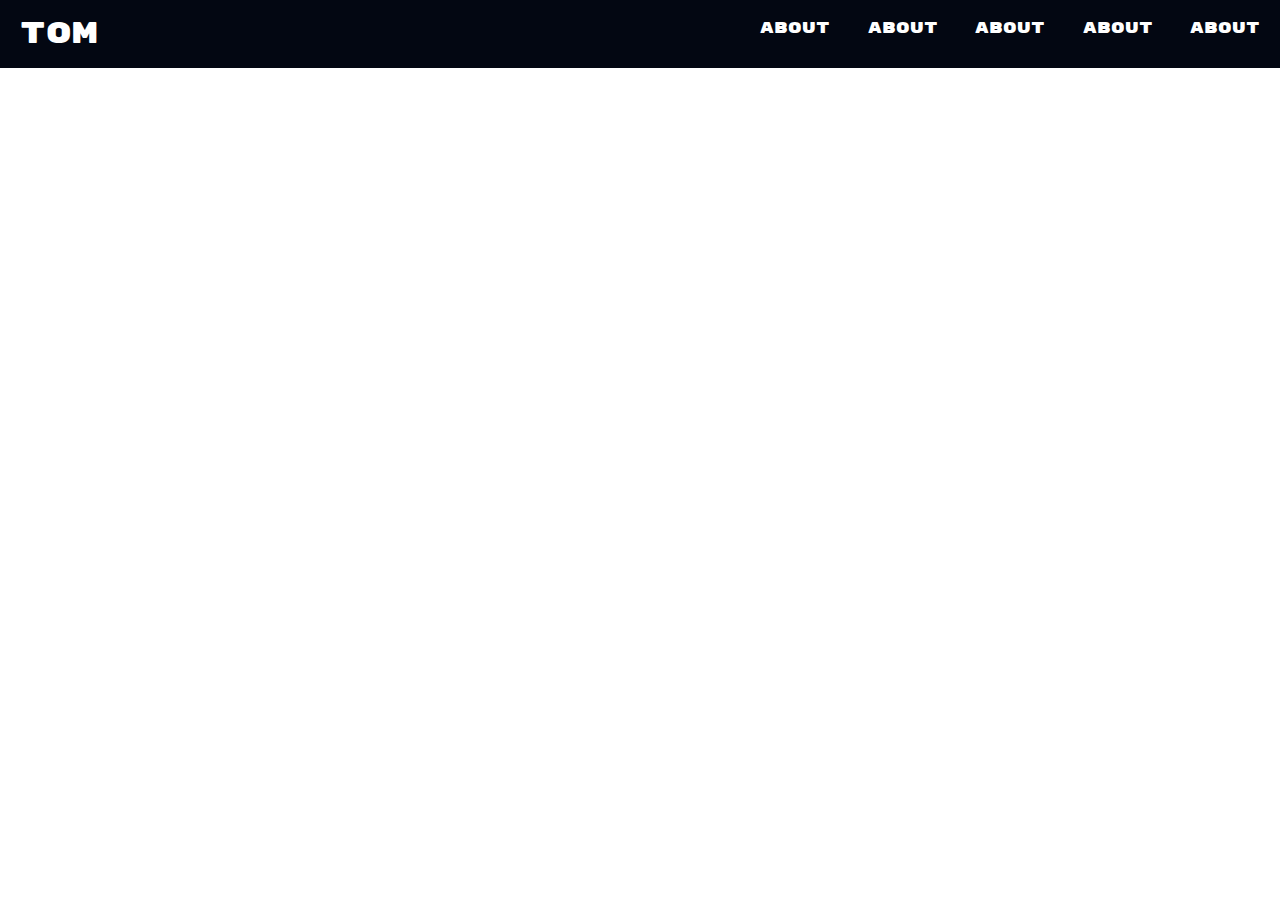
<file: index.html>
<!DOCTYPE html>
<html lang="en">
  <head>
    <meta charset="UTF-8" />
    <meta name="viewport" content="width=device-width, initial-scale=1.0" />
    <link rel="preconnect" href="https://fonts.googleapis.com" />
    <link rel="preconnect" href="https://fonts.gstatic.com" crossorigin />
    <link
      href="https://fonts.googleapis.com/css2?family=Montserrat:ital,wght@0,700;1,700&family=Open+Sans:ital,wght@0,300..800;1,300..800&family=Parkinsans:wght@300..800&family=Poppins:ital,wght@0,100;0,200;0,300;0,400;0,500;0,600;0,700;0,800;0,900;1,100;1,200;1,300;1,400;1,500;1,600;1,700;1,800;1,900&family=Rubik+Mono+One&display=swap"
      rel="stylesheet"
    />
    <link rel="stylesheet" href="index.css" />
    <title>Test</title>
  </head>
  <body>
    <header class="header">
      <div class="header-box">
        <div class="name-box"><p class="name-box-p">TOM</p></div>
        <div class="about-box">
          <p class="about-text-p">About</p>
          <p class="about-text-p">About</p>
          <p class="about-text-p">About</p>
          <p class="about-text-p">About</p>
          <p class="about-text-p">About</p>
        </div>
        <div class="hidden-box">
          <img style="width: 36px; height: 36px; object-fit: cover;"  src="image/Icon Button.png">
        </div>
      </div>
    </header>
  </body>
</html>
</file>
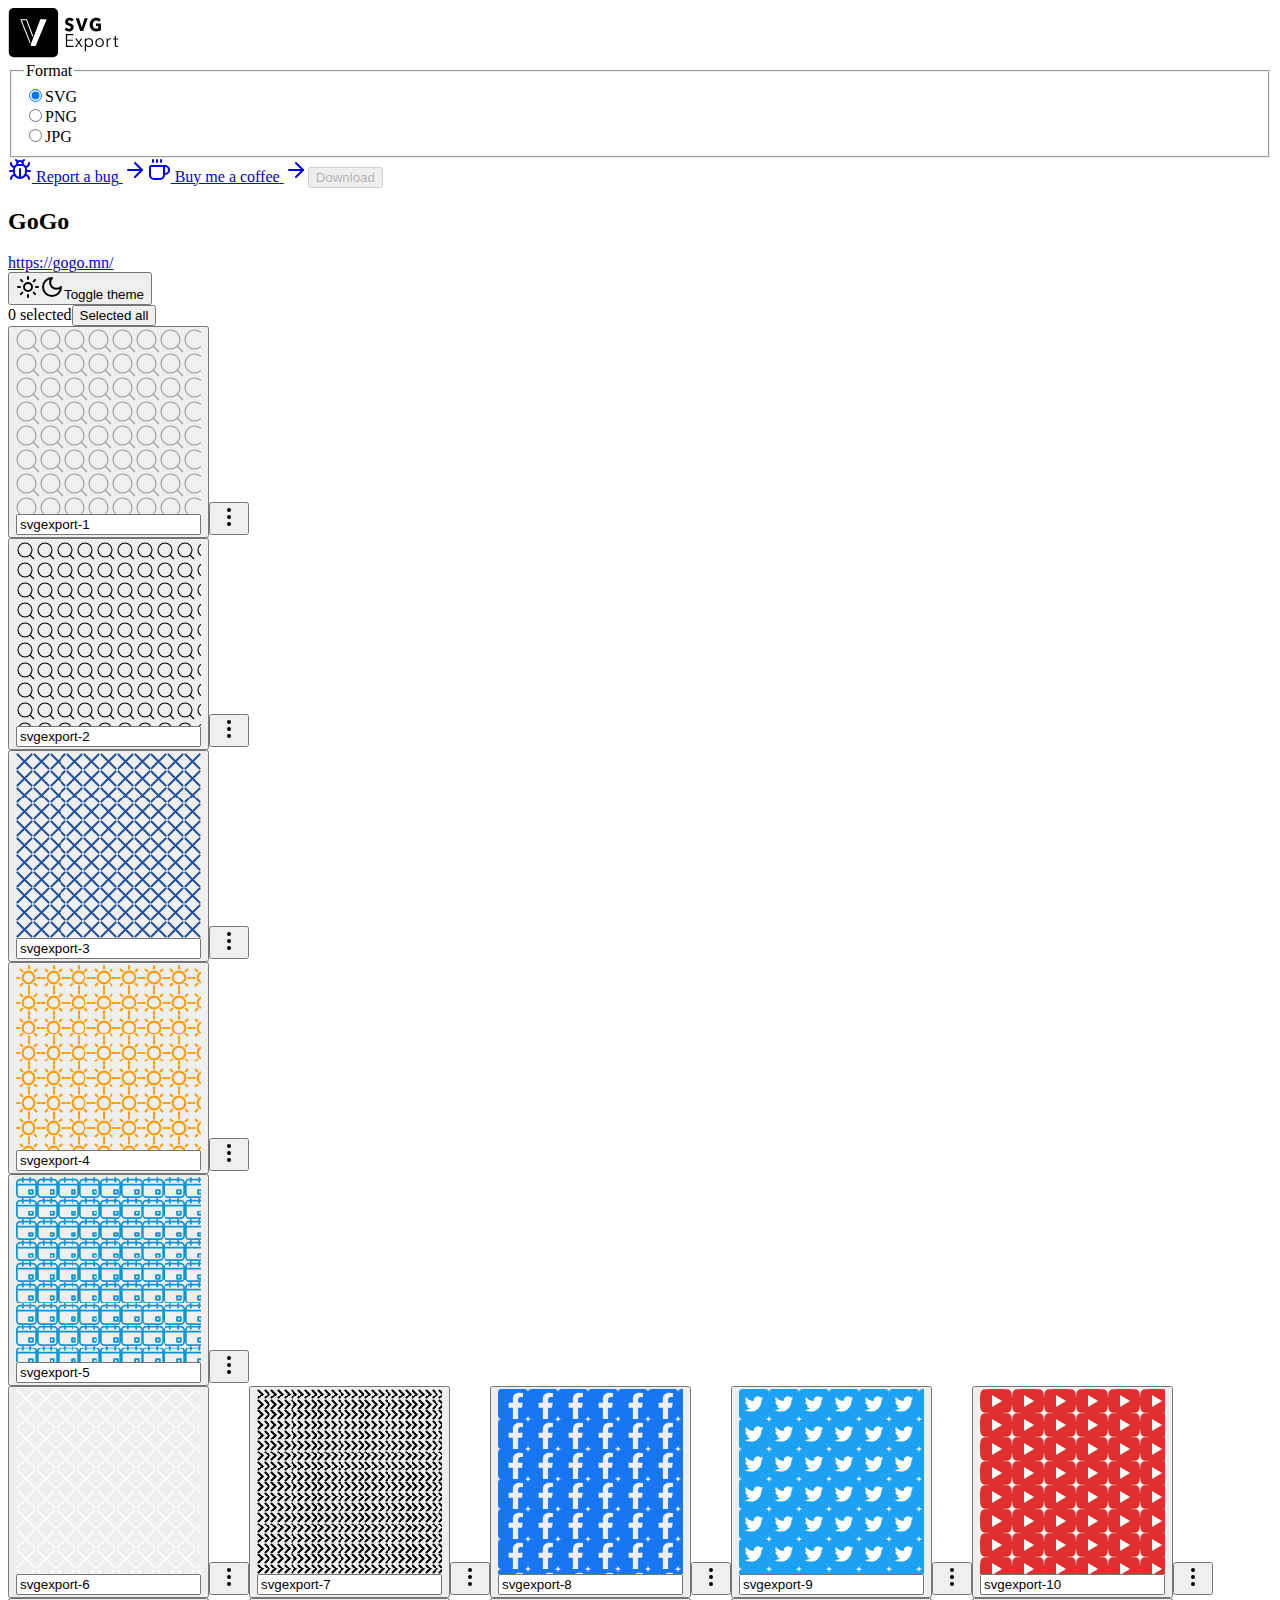
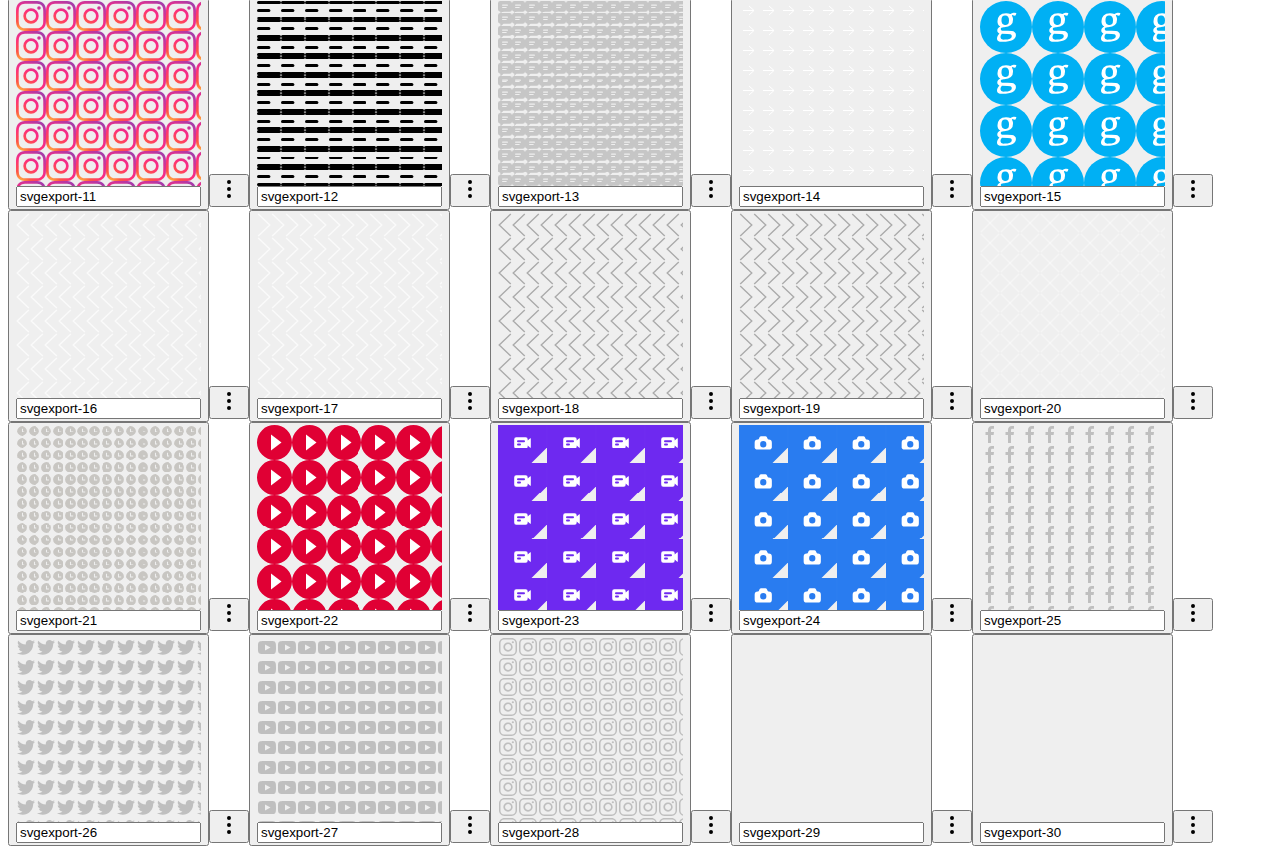
<file: image/delgerngui-.htm>
<!DOCTYPE html>
<!-- saved from url=(0067)chrome-extension://naeaaedieihlkmdajjefioajbbdbdjgp/index.html?id=1 -->
<html class="dark"><head><meta http-equiv="Content-Type" content="text/html; charset=UTF-8"><title>SVG Export</title><meta name="viewport" content="width=device-width, initial-scale=1.0"><script defer="" src="chrome-extension://naeaaedieihlkmdajjefioajbbdbdjgp/static/js/lib-react.js"></script><script defer="" src="chrome-extension://naeaaedieihlkmdajjefioajbbdbdjgp/static/js/964.js"></script><script defer="" src="chrome-extension://naeaaedieihlkmdajjefioajbbdbdjgp/static/js/index.js"></script><link href="chrome-extension://naeaaedieihlkmdajjefioajbbdbdjgp/static/css/index.css" rel="stylesheet"><style type="text/css">:where(html[dir="ltr"]),:where([data-sonner-toaster][dir="ltr"]){--toast-icon-margin-start: -3px;--toast-icon-margin-end: 4px;--toast-svg-margin-start: -1px;--toast-svg-margin-end: 0px;--toast-button-margin-start: auto;--toast-button-margin-end: 0;--toast-close-button-start: 0;--toast-close-button-end: unset;--toast-close-button-transform: translate(-35%, -35%)}:where(html[dir="rtl"]),:where([data-sonner-toaster][dir="rtl"]){--toast-icon-margin-start: 4px;--toast-icon-margin-end: -3px;--toast-svg-margin-start: 0px;--toast-svg-margin-end: -1px;--toast-button-margin-start: 0;--toast-button-margin-end: auto;--toast-close-button-start: unset;--toast-close-button-end: 0;--toast-close-button-transform: translate(35%, -35%)}:where([data-sonner-toaster]){position:fixed;width:var(--width);font-family:ui-sans-serif,system-ui,-apple-system,BlinkMacSystemFont,Segoe UI,Roboto,Helvetica Neue,Arial,Noto Sans,sans-serif,Apple Color Emoji,Segoe UI Emoji,Segoe UI Symbol,Noto Color Emoji;--gray1: hsl(0, 0%, 99%);--gray2: hsl(0, 0%, 97.3%);--gray3: hsl(0, 0%, 95.1%);--gray4: hsl(0, 0%, 93%);--gray5: hsl(0, 0%, 90.9%);--gray6: hsl(0, 0%, 88.7%);--gray7: hsl(0, 0%, 85.8%);--gray8: hsl(0, 0%, 78%);--gray9: hsl(0, 0%, 56.1%);--gray10: hsl(0, 0%, 52.3%);--gray11: hsl(0, 0%, 43.5%);--gray12: hsl(0, 0%, 9%);--border-radius: 8px;box-sizing:border-box;padding:0;margin:0;list-style:none;outline:none;z-index:999999999}:where([data-sonner-toaster][data-x-position="right"]){right:max(var(--offset),env(safe-area-inset-right))}:where([data-sonner-toaster][data-x-position="left"]){left:max(var(--offset),env(safe-area-inset-left))}:where([data-sonner-toaster][data-x-position="center"]){left:50%;transform:translate(-50%)}:where([data-sonner-toaster][data-y-position="top"]){top:max(var(--offset),env(safe-area-inset-top))}:where([data-sonner-toaster][data-y-position="bottom"]){bottom:max(var(--offset),env(safe-area-inset-bottom))}:where([data-sonner-toast]){--y: translateY(100%);--lift-amount: calc(var(--lift) * var(--gap));z-index:var(--z-index);position:absolute;opacity:0;transform:var(--y);filter:blur(0);touch-action:none;transition:transform .4s,opacity .4s,height .4s,box-shadow .2s;box-sizing:border-box;outline:none;overflow-wrap:anywhere}:where([data-sonner-toast][data-styled="true"]){padding:16px;background:var(--normal-bg);border:1px solid var(--normal-border);color:var(--normal-text);border-radius:var(--border-radius);box-shadow:0 4px 12px #0000001a;width:var(--width);font-size:13px;display:flex;align-items:center;gap:6px}:where([data-sonner-toast]:focus-visible){box-shadow:0 4px 12px #0000001a,0 0 0 2px #0003}:where([data-sonner-toast][data-y-position="top"]){top:0;--y: translateY(-100%);--lift: 1;--lift-amount: calc(1 * var(--gap))}:where([data-sonner-toast][data-y-position="bottom"]){bottom:0;--y: translateY(100%);--lift: -1;--lift-amount: calc(var(--lift) * var(--gap))}:where([data-sonner-toast]) :where([data-description]){font-weight:400;line-height:1.4;color:inherit}:where([data-sonner-toast]) :where([data-title]){font-weight:500;line-height:1.5;color:inherit}:where([data-sonner-toast]) :where([data-icon]){display:flex;height:16px;width:16px;position:relative;justify-content:flex-start;align-items:center;flex-shrink:0;margin-left:var(--toast-icon-margin-start);margin-right:var(--toast-icon-margin-end)}:where([data-sonner-toast][data-promise="true"]) :where([data-icon])>svg{opacity:0;transform:scale(.8);transform-origin:center;animation:sonner-fade-in .3s ease forwards}:where([data-sonner-toast]) :where([data-icon])>*{flex-shrink:0}:where([data-sonner-toast]) :where([data-icon]) svg{margin-left:var(--toast-svg-margin-start);margin-right:var(--toast-svg-margin-end)}:where([data-sonner-toast]) :where([data-content]){display:flex;flex-direction:column;gap:2px}[data-sonner-toast][data-styled=true] [data-button]{border-radius:4px;padding-left:8px;padding-right:8px;height:24px;font-size:12px;color:var(--normal-bg);background:var(--normal-text);margin-left:var(--toast-button-margin-start);margin-right:var(--toast-button-margin-end);border:none;cursor:pointer;outline:none;display:flex;align-items:center;flex-shrink:0;transition:opacity .4s,box-shadow .2s}:where([data-sonner-toast]) :where([data-button]):focus-visible{box-shadow:0 0 0 2px #0006}:where([data-sonner-toast]) :where([data-button]):first-of-type{margin-left:var(--toast-button-margin-start);margin-right:var(--toast-button-margin-end)}:where([data-sonner-toast]) :where([data-cancel]){color:var(--normal-text);background:rgba(0,0,0,.08)}:where([data-sonner-toast][data-theme="dark"]) :where([data-cancel]){background:rgba(255,255,255,.3)}:where([data-sonner-toast]) :where([data-close-button]){position:absolute;left:var(--toast-close-button-start);right:var(--toast-close-button-end);top:0;height:20px;width:20px;display:flex;justify-content:center;align-items:center;padding:0;background:var(--gray1);color:var(--gray12);border:1px solid var(--gray4);transform:var(--toast-close-button-transform);border-radius:50%;cursor:pointer;z-index:1;transition:opacity .1s,background .2s,border-color .2s}:where([data-sonner-toast]) :where([data-close-button]):focus-visible{box-shadow:0 4px 12px #0000001a,0 0 0 2px #0003}:where([data-sonner-toast]) :where([data-disabled="true"]){cursor:not-allowed}:where([data-sonner-toast]):hover :where([data-close-button]):hover{background:var(--gray2);border-color:var(--gray5)}:where([data-sonner-toast][data-swiping="true"]):before{content:"";position:absolute;left:0;right:0;height:100%;z-index:-1}:where([data-sonner-toast][data-y-position="top"][data-swiping="true"]):before{bottom:50%;transform:scaleY(3) translateY(50%)}:where([data-sonner-toast][data-y-position="bottom"][data-swiping="true"]):before{top:50%;transform:scaleY(3) translateY(-50%)}:where([data-sonner-toast][data-swiping="false"][data-removed="true"]):before{content:"";position:absolute;inset:0;transform:scaleY(2)}:where([data-sonner-toast]):after{content:"";position:absolute;left:0;height:calc(var(--gap) + 1px);bottom:100%;width:100%}:where([data-sonner-toast][data-mounted="true"]){--y: translateY(0);opacity:1}:where([data-sonner-toast][data-expanded="false"][data-front="false"]){--scale: var(--toasts-before) * .05 + 1;--y: translateY(calc(var(--lift-amount) * var(--toasts-before))) scale(calc(-1 * var(--scale)));height:var(--front-toast-height)}:where([data-sonner-toast])>*{transition:opacity .4s}:where([data-sonner-toast][data-expanded="false"][data-front="false"][data-styled="true"])>*{opacity:0}:where([data-sonner-toast][data-visible="false"]){opacity:0;pointer-events:none}:where([data-sonner-toast][data-mounted="true"][data-expanded="true"]){--y: translateY(calc(var(--lift) * var(--offset)));height:var(--initial-height)}:where([data-sonner-toast][data-removed="true"][data-front="true"][data-swipe-out="false"]){--y: translateY(calc(var(--lift) * -100%));opacity:0}:where([data-sonner-toast][data-removed="true"][data-front="false"][data-swipe-out="false"][data-expanded="true"]){--y: translateY(calc(var(--lift) * var(--offset) + var(--lift) * -100%));opacity:0}:where([data-sonner-toast][data-removed="true"][data-front="false"][data-swipe-out="false"][data-expanded="false"]){--y: translateY(40%);opacity:0;transition:transform .5s,opacity .2s}:where([data-sonner-toast][data-removed="true"][data-front="false"]):before{height:calc(var(--initial-height) + 20%)}[data-sonner-toast][data-swiping=true]{transform:var(--y) translateY(var(--swipe-amount, 0px));transition:none}[data-sonner-toast][data-swipe-out=true][data-y-position=bottom],[data-sonner-toast][data-swipe-out=true][data-y-position=top]{animation:swipe-out .2s ease-out forwards}@keyframes swipe-out{0%{transform:translateY(calc(var(--lift) * var(--offset) + var(--swipe-amount)));opacity:1}to{transform:translateY(calc(var(--lift) * var(--offset) + var(--swipe-amount) + var(--lift) * -100%));opacity:0}}@media (max-width: 600px){[data-sonner-toaster]{position:fixed;--mobile-offset: 16px;right:var(--mobile-offset);left:var(--mobile-offset);width:100%}[data-sonner-toaster] [data-sonner-toast]{left:0;right:0;width:calc(100% - var(--mobile-offset) * 2)}[data-sonner-toaster][data-x-position=left]{left:var(--mobile-offset)}[data-sonner-toaster][data-y-position=bottom]{bottom:20px}[data-sonner-toaster][data-y-position=top]{top:20px}[data-sonner-toaster][data-x-position=center]{left:var(--mobile-offset);right:var(--mobile-offset);transform:none}}[data-sonner-toaster][data-theme=light]{--normal-bg: #fff;--normal-border: var(--gray4);--normal-text: var(--gray12);--success-bg: hsl(143, 85%, 96%);--success-border: hsl(145, 92%, 91%);--success-text: hsl(140, 100%, 27%);--info-bg: hsl(208, 100%, 97%);--info-border: hsl(221, 91%, 91%);--info-text: hsl(210, 92%, 45%);--warning-bg: hsl(49, 100%, 97%);--warning-border: hsl(49, 91%, 91%);--warning-text: hsl(31, 92%, 45%);--error-bg: hsl(359, 100%, 97%);--error-border: hsl(359, 100%, 94%);--error-text: hsl(360, 100%, 45%)}[data-sonner-toaster][data-theme=light] [data-sonner-toast][data-invert=true]{--normal-bg: #000;--normal-border: hsl(0, 0%, 20%);--normal-text: var(--gray1)}[data-sonner-toaster][data-theme=dark] [data-sonner-toast][data-invert=true]{--normal-bg: #fff;--normal-border: var(--gray3);--normal-text: var(--gray12)}[data-sonner-toaster][data-theme=dark]{--normal-bg: #000;--normal-border: hsl(0, 0%, 20%);--normal-text: var(--gray1);--success-bg: hsl(150, 100%, 6%);--success-border: hsl(147, 100%, 12%);--success-text: hsl(150, 86%, 65%);--info-bg: hsl(215, 100%, 6%);--info-border: hsl(223, 100%, 12%);--info-text: hsl(216, 87%, 65%);--warning-bg: hsl(64, 100%, 6%);--warning-border: hsl(60, 100%, 12%);--warning-text: hsl(46, 87%, 65%);--error-bg: hsl(358, 76%, 10%);--error-border: hsl(357, 89%, 16%);--error-text: hsl(358, 100%, 81%)}[data-rich-colors=true][data-sonner-toast][data-type=success],[data-rich-colors=true][data-sonner-toast][data-type=success] [data-close-button]{background:var(--success-bg);border-color:var(--success-border);color:var(--success-text)}[data-rich-colors=true][data-sonner-toast][data-type=info],[data-rich-colors=true][data-sonner-toast][data-type=info] [data-close-button]{background:var(--info-bg);border-color:var(--info-border);color:var(--info-text)}[data-rich-colors=true][data-sonner-toast][data-type=warning],[data-rich-colors=true][data-sonner-toast][data-type=warning] [data-close-button]{background:var(--warning-bg);border-color:var(--warning-border);color:var(--warning-text)}[data-rich-colors=true][data-sonner-toast][data-type=error],[data-rich-colors=true][data-sonner-toast][data-type=error] [data-close-button]{background:var(--error-bg);border-color:var(--error-border);color:var(--error-text)}.sonner-loading-wrapper{--size: 16px;height:var(--size);width:var(--size);position:absolute;inset:0;z-index:10}.sonner-loading-wrapper[data-visible=false]{transform-origin:center;animation:sonner-fade-out .2s ease forwards}.sonner-spinner{position:relative;top:50%;left:50%;height:var(--size);width:var(--size)}.sonner-loading-bar{animation:sonner-spin 1.2s linear infinite;background:var(--gray11);border-radius:6px;height:8%;left:-10%;position:absolute;top:-3.9%;width:24%}.sonner-loading-bar:nth-child(1){animation-delay:-1.2s;transform:rotate(.0001deg) translate(146%)}.sonner-loading-bar:nth-child(2){animation-delay:-1.1s;transform:rotate(30deg) translate(146%)}.sonner-loading-bar:nth-child(3){animation-delay:-1s;transform:rotate(60deg) translate(146%)}.sonner-loading-bar:nth-child(4){animation-delay:-.9s;transform:rotate(90deg) translate(146%)}.sonner-loading-bar:nth-child(5){animation-delay:-.8s;transform:rotate(120deg) translate(146%)}.sonner-loading-bar:nth-child(6){animation-delay:-.7s;transform:rotate(150deg) translate(146%)}.sonner-loading-bar:nth-child(7){animation-delay:-.6s;transform:rotate(180deg) translate(146%)}.sonner-loading-bar:nth-child(8){animation-delay:-.5s;transform:rotate(210deg) translate(146%)}.sonner-loading-bar:nth-child(9){animation-delay:-.4s;transform:rotate(240deg) translate(146%)}.sonner-loading-bar:nth-child(10){animation-delay:-.3s;transform:rotate(270deg) translate(146%)}.sonner-loading-bar:nth-child(11){animation-delay:-.2s;transform:rotate(300deg) translate(146%)}.sonner-loading-bar:nth-child(12){animation-delay:-.1s;transform:rotate(330deg) translate(146%)}@keyframes sonner-fade-in{0%{opacity:0;transform:scale(.8)}to{opacity:1;transform:scale(1)}}@keyframes sonner-fade-out{0%{opacity:1;transform:scale(1)}to{opacity:0;transform:scale(.8)}}@keyframes sonner-spin{0%{opacity:1}to{opacity:.15}}@media (prefers-reduced-motion){[data-sonner-toast],[data-sonner-toast]>*,.sonner-loading-bar{transition:none!important;animation:none!important}}.sonner-loader{position:absolute;top:50%;left:50%;transform:translate(-50%,-50%);transform-origin:center;transition:opacity .2s,transform .2s}.sonner-loader[data-visible=false]{opacity:0;transform:scale(.8) translate(-50%,-50%)}
</style></head><body><div id="root"><div class="bg-white/90 dark:bg-slate-950/95 backdrop-blur-xl"><div class="flex flex-row"><div class="flex flex-col w-[280px] h-screen sticky top-0"><div class="p-4"><svg width="111" height="50" viewBox="0 0 140 64" fill="none" xmlns="http://www.w3.org/2000/svg"><path d="M80.7406 17.3282C80.4216 16.894 80.0047 16.549 79.4898 16.2932C78.975 16.0373 78.4782 15.9094 77.9996 15.9094C77.7531 15.9094 77.5028 15.9326 77.2491 15.9792C76.9953 16.0257 76.7669 16.1149 76.5638 16.2467C76.3608 16.3785 76.1904 16.549 76.0525 16.7584C75.9148 16.9676 75.8459 17.2351 75.8459 17.5608C75.8459 17.8399 75.9003 18.0725 76.0091 18.2585C76.1178 18.4445 76.2774 18.6074 76.4876 18.747C76.6979 18.8865 76.9481 19.0144 77.2382 19.1307C77.5282 19.247 77.8546 19.3672 78.2171 19.4913C78.7392 19.6773 79.2831 19.8828 79.8488 20.1076C80.4143 20.3324 80.9292 20.6309 81.3933 21.003C81.8573 21.3752 82.2418 21.8365 82.5462 22.387C82.8508 22.9374 83.0031 23.6235 83.0031 24.4454C83.0031 25.3912 82.84 26.2091 82.5137 26.8992C82.1873 27.5892 81.7486 28.159 81.1974 28.6087C80.6464 29.0583 80.0155 29.3917 79.3048 29.6087C78.5942 29.8259 77.8618 29.9344 77.1077 29.9344C76.0055 29.9344 74.9394 29.7289 73.9098 29.318C72.8801 28.9071 72.0244 28.3217 71.3427 27.5619L73.7792 24.9105C74.1563 25.4067 74.653 25.8215 75.2694 26.1549C75.8858 26.4882 76.4985 26.655 77.1077 26.655C77.3833 26.655 77.6515 26.6239 77.9126 26.5619C78.1736 26.4998 78.4021 26.3991 78.5979 26.2596C78.7936 26.1199 78.9495 25.9339 79.0655 25.7013C79.1816 25.4688 79.2396 25.1896 79.2396 24.864C79.2396 24.5538 79.1671 24.2902 79.022 24.0732C78.877 23.8561 78.6704 23.6585 78.4021 23.4801C78.1337 23.3018 77.8002 23.139 77.4013 22.9916C77.0025 22.8443 76.5493 22.6854 76.0417 22.5149C75.5486 22.3442 75.0663 22.1427 74.595 21.9101C74.1237 21.6775 73.703 21.3791 73.3332 21.0146C72.9634 20.6502 72.6661 20.2084 72.4414 19.6889C72.2165 19.1695 72.1041 18.5376 72.1041 17.7934C72.1041 16.8784 72.2782 16.0954 72.6263 15.4443C72.9743 14.7929 73.4311 14.258 73.9968 13.8393C74.5623 13.4207 75.2005 13.1145 75.9111 12.9206C76.6218 12.7269 77.3397 12.6299 78.0648 12.6299C78.935 12.6299 79.8233 12.8005 80.7298 13.1416C81.6362 13.4827 82.4302 13.9866 83.1119 14.6535L80.7406 17.3282Z" fill="currentColor"></path><path d="M95.1203 29.5154H91.4002L85.5701 13.0482H89.747L93.3147 24.7241H93.4017L96.9476 13.0482H101.059L95.1203 29.5154Z" fill="currentColor"></path><path d="M117.919 28.5152C117.165 28.934 116.284 29.275 115.276 29.5386C114.268 29.8022 113.169 29.934 111.98 29.934C110.747 29.934 109.612 29.7247 108.576 29.306C107.539 28.8874 106.647 28.2982 105.9 27.5384C105.153 26.7786 104.569 25.8676 104.149 24.8055C103.728 23.7434 103.518 22.5611 103.518 21.2586C103.518 19.9406 103.732 18.7466 104.159 17.6767C104.587 16.6068 105.178 15.6958 105.932 14.9438C106.686 14.1917 107.571 13.6142 108.586 13.211C109.602 12.8079 110.696 12.6063 111.871 12.6063C113.089 12.6063 114.221 12.804 115.265 13.1994C116.309 13.5948 117.158 14.1259 117.81 14.7926L115.461 17.6534C115.098 17.2037 114.62 16.8355 114.025 16.5486C113.43 16.2618 112.756 16.1183 112.002 16.1183C111.349 16.1183 110.747 16.2463 110.196 16.5021C109.645 16.758 109.166 17.1146 108.76 17.572C108.354 18.0295 108.039 18.5722 107.814 19.2002C107.589 19.8282 107.477 20.5143 107.477 21.2586C107.477 22.0184 107.578 22.7161 107.781 23.3519C107.984 23.9876 108.285 24.5342 108.684 24.9915C109.083 25.449 109.576 25.8057 110.164 26.0615C110.751 26.3174 111.422 26.4453 112.176 26.4453C112.611 26.4453 113.024 26.4103 113.416 26.3406C113.807 26.2708 114.17 26.1583 114.504 26.0033V23.0029H111.567V19.7932H117.919V28.5152Z" fill="currentColor"></path><path d="M74.6277 48.312H82.8725V49.8005H73.0613V33.3333H82.6116V34.8219H74.6277V40.497H82.0894V41.9623H74.6277V48.312Z" fill="currentColor"></path><path d="M88.681 44.1713L84.9175 38.9149H86.8101L89.5946 43.0549L92.3792 38.9149H94.163L90.4649 44.1016L94.5111 49.8H92.5968L89.5729 45.2645L86.462 49.8H84.6781L88.681 44.1713Z" fill="currentColor"></path><path d="M98.7317 55.382H97.2523V38.9149H98.7317V40.7988H98.7969C99.2175 40.0854 99.7794 39.5466 100.483 39.1822C101.186 38.8179 101.9 38.6357 102.626 38.6357C103.423 38.6357 104.145 38.7831 104.79 39.0776C105.436 39.3722 105.987 39.7754 106.444 40.2871C106.9 40.7988 107.256 41.4035 107.51 42.1012C107.763 42.799 107.89 43.551 107.89 44.3573C107.89 45.1636 107.763 45.9156 107.51 46.6135C107.256 47.3112 106.9 47.916 106.444 48.4277C105.987 48.9394 105.436 49.3425 104.79 49.6371C104.145 49.9317 103.423 50.079 102.626 50.079C101.9 50.079 101.186 49.8968 100.483 49.5324C99.7794 49.168 99.2175 48.6447 98.7969 47.9624H98.7317V55.382ZM106.324 44.3573C106.324 43.7526 106.237 43.1827 106.063 42.6478C105.889 42.1129 105.639 41.6478 105.312 41.2524C104.986 40.8569 104.584 40.5429 104.105 40.3103C103.626 40.0777 103.082 39.9615 102.473 39.9615C101.908 39.9615 101.386 40.0738 100.907 40.2987C100.428 40.5235 100.015 40.8336 99.667 41.229C99.319 41.6244 99.0471 42.0896 98.8512 42.6246C98.6555 43.1595 98.5576 43.7372 98.5576 44.3573C98.5576 44.9776 98.6555 45.5551 98.8512 46.0902C99.0471 46.6251 99.319 47.0863 99.667 47.474C100.015 47.8616 100.428 48.1678 100.907 48.3927C101.386 48.6176 101.908 48.73 102.473 48.73C103.082 48.73 103.626 48.6176 104.105 48.3927C104.584 48.1678 104.986 47.8578 105.312 47.4624C105.639 47.067 105.889 46.6019 106.063 46.0668C106.237 45.5319 106.324 44.9621 106.324 44.3573Z" fill="currentColor"></path><path d="M121.617 44.3573C121.617 45.1792 121.483 45.9389 121.215 46.6367C120.946 47.3344 120.573 47.9392 120.094 48.4509C119.616 48.9626 119.043 49.3619 118.376 49.6487C117.709 49.9355 116.976 50.079 116.179 50.079C115.396 50.079 114.67 49.9355 114.003 49.6487C113.336 49.3619 112.763 48.9626 112.285 48.4509C111.806 47.9392 111.433 47.3344 111.164 46.6367C110.896 45.9389 110.762 45.1792 110.762 44.3573C110.762 43.5355 110.896 42.7757 111.164 42.078C111.433 41.3802 111.806 40.7755 112.285 40.2638C112.763 39.7521 113.336 39.3529 114.003 39.066C114.67 38.7791 115.396 38.6357 116.179 38.6357C116.976 38.6357 117.709 38.7791 118.376 39.066C119.043 39.3529 119.616 39.7521 120.094 40.2638C120.573 40.7755 120.946 41.3802 121.215 42.078C121.483 42.7757 121.617 43.5355 121.617 44.3573ZM120.051 44.3573C120.051 43.7526 119.96 43.1827 119.779 42.6478C119.598 42.1129 119.34 41.6478 119.007 41.2524C118.673 40.8569 118.267 40.5429 117.788 40.3103C117.31 40.0777 116.773 39.9615 116.179 39.9615C115.584 39.9615 115.051 40.0777 114.58 40.3103C114.108 40.5429 113.706 40.8569 113.372 41.2524C113.039 41.6478 112.781 42.1129 112.6 42.6478C112.419 43.1827 112.328 43.7526 112.328 44.3573C112.328 44.9621 112.419 45.5319 112.6 46.0668C112.781 46.6019 113.039 47.067 113.372 47.4624C113.706 47.8578 114.108 48.1678 114.58 48.3927C115.051 48.6176 115.584 48.73 116.179 48.73C116.773 48.73 117.31 48.6176 117.788 48.3927C118.267 48.1678 118.673 47.8578 119.007 47.4624C119.34 47.067 119.598 46.6019 119.779 46.0668C119.96 45.5319 120.051 44.9621 120.051 44.3573Z" fill="currentColor"></path><path d="M125.228 41.3105C125.228 41.0159 125.221 40.636 125.207 40.1708C125.192 39.7055 125.17 39.2869 125.141 38.9149H126.556C126.585 39.2094 126.606 39.535 126.621 39.8917C126.635 40.2483 126.643 40.5429 126.643 40.7755H126.686C126.976 40.1398 127.411 39.6242 127.991 39.2288C128.571 38.8334 129.224 38.6357 129.949 38.6357C130.138 38.6357 130.308 38.6434 130.46 38.6589C130.613 38.6745 130.769 38.7055 130.928 38.752L130.732 40.2406C130.645 40.2095 130.5 40.1785 130.297 40.1475C130.094 40.1165 129.891 40.1009 129.688 40.1009C129.297 40.1009 128.92 40.1785 128.557 40.3335C128.194 40.4887 127.879 40.7328 127.611 41.0662C127.342 41.3995 127.125 41.826 126.958 42.3455C126.791 42.8649 126.708 43.4891 126.708 44.2178V49.7999H125.228V41.3105Z" fill="currentColor"></path><path d="M140 40.2415H137.128V46.591C137.128 46.9942 137.165 47.3276 137.237 47.5912C137.31 47.8548 137.415 48.0603 137.553 48.2076C137.69 48.3549 137.854 48.4557 138.042 48.5099C138.231 48.5641 138.434 48.5912 138.651 48.5912C138.854 48.5912 139.068 48.5603 139.293 48.4983C139.518 48.4362 139.732 48.351 139.935 48.2424L140 49.6146C139.739 49.7232 139.467 49.8046 139.184 49.8589C138.901 49.9132 138.593 49.9403 138.26 49.9403C137.984 49.9403 137.694 49.9016 137.389 49.824C137.085 49.7464 136.802 49.5991 136.541 49.3821C136.28 49.165 136.066 48.8704 135.899 48.4983C135.733 48.1261 135.649 47.6377 135.649 47.033V40.2415H133.539V38.9157H135.649V35.8456H137.128V38.9157H140V40.2415Z" fill="currentColor"></path><path fill-rule="evenodd" clip-rule="evenodd" d="M56.7567 0C60.2373 0 63.063 2.82573 63.063 6.3063V56.7567C63.063 60.2373 60.2373 63.063 56.7567 63.063H6.3063C2.82573 63.063 0 60.2373 0 56.7567V6.3063C0 2.82573 2.82573 0 6.3063 0H56.7567ZM40.7975 14.3351C40.5716 14.3351 40.3703 14.4738 40.2886 14.6835L31.7734 36.8818L28.0557 46.5753C27.9988 46.7196 27.8652 47.0407 27.5525 46.9265L27.8652 47.7102C28.1131 48.3306 28.7145 48.7364 29.3813 48.7364H33.2565C33.9178 48.7364 34.5141 48.3388 34.7669 47.7265L48.2296 15.0862C48.3765 14.727 48.1128 14.3351 47.7261 14.3351H40.7975ZM26.8305 45.1107C22.821 35.1023 18.7563 25.1156 14.8247 15.0762C14.701 14.7528 14.9425 14.3394 15.3281 14.3349C17.8215 14.3249 20.315 14.3229 22.8084 14.3349C23.0256 14.338 23.2315 14.4804 23.3116 14.6859L31.0244 35.1359L30.3155 36.9841L22.2696 15.6502H16.4707L27.7124 43.7713L27.3334 44.7596C27.2765 44.9038 27.143 45.2248 26.8305 45.1107Z" fill="currentColor"></path></svg></div><div class="flex flex-col flex-1 p-4 gap-4"><fieldset class="w-full max-w-sm"><legend class="text-sm font-medium leading-none peer-disabled:cursor-not-allowed peer-disabled:opacity-70">Format</legend><div class="flex justify-between bg-indigo-100/60 dark:bg-indigo-100/20 rounded-md p-1 relative mt-1.5"><div class="flex justify-center flex-1 rounded-sm transition-all py-1 bg-white dark:bg-indigo-100/40 shadow-sm"><input type="radio" name="format" id=":r0:-svg" class="w-0 opacity-0" value="svg" checked=""><label for=":r0:-svg" class="font-medium text-sm text-slate-600 dark:text-slate-200 w-full text-center cursor-pointer">SVG</label></div><div class="flex justify-center flex-1 rounded-sm transition-all py-1"><input type="radio" name="format" id=":r0:-png" class="w-0 opacity-0" value="png"><label for=":r0:-png" class="font-medium text-sm text-slate-600 dark:text-slate-200 w-full text-center cursor-pointer">PNG</label></div><div class="flex justify-center flex-1 rounded-sm transition-all py-1"><input type="radio" name="format" id=":r0:-jpeg" class="w-0 opacity-0" value="jpeg"><label for=":r0:-jpeg" class="font-medium text-sm text-slate-600 dark:text-slate-200 w-full text-center cursor-pointer">JPG</label></div></div></fieldset></div><div class="flex flex-col p-4 gap-0.5"><a class="group font-medium text-sm p-2 rounded-md transition-colors duration-300 ease-in-out bg-transparent hover:bg-indigo-900/90" href="https://svgexport.io/report-a-bug?url=https%3A%2F%2Fgogo.mn%2F" target="_blank" rel="noopener noreferrer"><span class="flex gap-2 items-center justify-center text-indigo-900/90 dark:text-indigo-200/90 group-hover:text-white transition-colors duration-150 ease-in-out"><span class="flex gap-2 transition-transform duration-300 ease-in-out transform translate-x-4 group-hover:translate-x-0 "><svg xmlns="http://www.w3.org/2000/svg" width="24" height="24" viewBox="0 0 24 24" fill="none" stroke="currentColor" stroke-width="2" stroke-linecap="round" stroke-linejoin="round" class="lucide lucide-bug w-5 h-5 group-hover:-rotate-12 group-hover:scale-105 transition-transform"><path d="m8 2 1.88 1.88"></path><path d="M14.12 3.88 16 2"></path><path d="M9 7.13v-1a3.003 3.003 0 1 1 6 0v1"></path><path d="M12 20c-3.3 0-6-2.7-6-6v-3a4 4 0 0 1 4-4h4a4 4 0 0 1 4 4v3c0 3.3-2.7 6-6 6"></path><path d="M12 20v-9"></path><path d="M6.53 9C4.6 8.8 3 7.1 3 5"></path><path d="M6 13H2"></path><path d="M3 21c0-2.1 1.7-3.9 3.8-4"></path><path d="M20.97 5c0 2.1-1.6 3.8-3.5 4"></path><path d="M22 13h-4"></path><path d="M17.2 17c2.1.1 3.8 1.9 3.8 4"></path></svg> Report a bug</span> <svg xmlns="http://www.w3.org/2000/svg" width="24" height="24" viewBox="0 0 24 24" fill="none" stroke="currentColor" stroke-width="2" stroke-linecap="round" stroke-linejoin="round" class="lucide lucide-arrow-right w-4 h-4 transition-opacity duration-300 ease-in-out opacity-0 group-hover:opacity-100"><path d="M5 12h14"></path><path d="m12 5 7 7-7 7"></path></svg></span></a><a class="group font-medium text-sm p-2 rounded-md transition-colors duration-300 ease-in-out bg-transparent hover:bg-indigo-900/90 mb-2" href="https://www.buymeacoffee.com/delane" target="_blank" rel="noopener noreferrer"><span class="flex gap-2 items-center justify-center text-indigo-900/90 dark:text-indigo-200/90 group-hover:text-white transition-colors duration-150 ease-in-out"><span class="flex gap-2 transition-transform duration-300 ease-in-out transform translate-x-4 group-hover:translate-x-0 "><svg xmlns="http://www.w3.org/2000/svg" width="24" height="24" viewBox="0 0 24 24" fill="none" stroke="currentColor" stroke-width="2" stroke-linecap="round" stroke-linejoin="round" class="lucide lucide-coffee w-5 h-5 group-hover:-rotate-12 group-hover:scale-105 transition-transform"><path d="M10 2v2"></path><path d="M14 2v2"></path><path d="M16 8a1 1 0 0 1 1 1v8a4 4 0 0 1-4 4H7a4 4 0 0 1-4-4V9a1 1 0 0 1 1-1h14a4 4 0 1 1 0 8h-1"></path><path d="M6 2v2"></path></svg> Buy me a coffee</span> <svg xmlns="http://www.w3.org/2000/svg" width="24" height="24" viewBox="0 0 24 24" fill="none" stroke="currentColor" stroke-width="2" stroke-linecap="round" stroke-linejoin="round" class="lucide lucide-arrow-right w-4 h-4 transition-opacity duration-300 ease-in-out opacity-0 group-hover:opacity-100"><path d="M5 12h14"></path><path d="m12 5 7 7-7 7"></path></svg></span></a><span class="flex flex-1" data-state="closed"><button class="inline-flex items-center justify-center whitespace-nowrap rounded-sm text-sm font-medium focus-visible:outline-none focus-visible:ring-1 focus-visible:ring-ring disabled:pointer-events-none disabled:opacity-50 bg-primary text-primary-foreground shadow hover:bg-primary/90 h-9 px-4 py-2 flex-1 transition-colors" disabled="">Download</button></span></div></div><div class="flex flex-col flex-1 border-l border-l-slate-200 dark:border-l-slate-700"><header class="flex justify-between items-center pt-4 pb-6 mx-6 mb-4 border-b"><div class="flex flex-col"><h2 class="text-muted-foreground text-sm font-normal">GoGo</h2><a target="_blank" class="text-primary dark:text-indigo-400" href="https://gogo.mn/">https://gogo.mn/</a></div><div><button class="inline-flex items-center justify-center whitespace-nowrap rounded-sm text-sm font-medium transition-colors focus-visible:outline-none focus-visible:ring-1 focus-visible:ring-ring disabled:pointer-events-none disabled:opacity-50 border border-input bg-background shadow-sm hover:bg-accent hover:text-accent-foreground h-9 w-9 dark:bg-indigo-950/60" type="button" id="radix-:r2:" aria-haspopup="menu" aria-expanded="false" data-state="closed"><svg xmlns="http://www.w3.org/2000/svg" width="24" height="24" viewBox="0 0 24 24" fill="none" stroke="currentColor" stroke-width="2" stroke-linecap="round" stroke-linejoin="round" class="lucide lucide-sun h-[1.2rem] w-[1.2rem] rotate-0 scale-100 transition-all dark:-rotate-90 dark:scale-0"><circle cx="12" cy="12" r="4"></circle><path d="M12 2v2"></path><path d="M12 20v2"></path><path d="m4.93 4.93 1.41 1.41"></path><path d="m17.66 17.66 1.41 1.41"></path><path d="M2 12h2"></path><path d="M20 12h2"></path><path d="m6.34 17.66-1.41 1.41"></path><path d="m19.07 4.93-1.41 1.41"></path></svg><svg xmlns="http://www.w3.org/2000/svg" width="24" height="24" viewBox="0 0 24 24" fill="none" stroke="currentColor" stroke-width="2" stroke-linecap="round" stroke-linejoin="round" class="lucide lucide-moon absolute h-[1.2rem] w-[1.2rem] rotate-90 scale-0 transition-all dark:rotate-0 dark:scale-100"><path d="M12 3a6 6 0 0 0 9 9 9 9 0 1 1-9-9Z"></path></svg><span class="sr-only">Toggle theme</span></button></div></header><main class="flex flex-col flex-1"><div class="flex justify-between items-center px-6"><span class="text-muted-foreground text-sm">0 selected</span><button class="inline-flex items-center justify-center whitespace-nowrap rounded-sm text-sm font-medium transition-colors focus-visible:outline-none focus-visible:ring-1 focus-visible:ring-ring disabled:pointer-events-none disabled:opacity-50 text-primary underline-offset-4 hover:underline h-9 px-4 py-2 dark:text-indigo-400">Selected all</button></div><div class="grid grid-cols-1 md:grid-cols-2 lg:grid-cols-3 xl:grid-cols-4 gap-8 px-6 py-4"><button class="rounded-3xl border bg-white dark:bg-indigo-950/60 p-4 text-card-foreground shadow"><div class="pattern w-full mb-3 p-4 bg-left-top bg-repeat rounded-sm pointer-events-none overflow-hidden border border-slate-200 dark:border-indigo-900 light-checker-bg"><div class="w-full bg-center bg-contain bg-no-repeat" style="background-image: url(&quot;[data-uri]&quot;); padding-bottom: 100%;"></div></div><div class="flex"><input class="flex h-9 w-full rounded-sm border-input bg-transparent px-3 py-1 text-sm transition-colors file:border-0 file:bg-transparent file:text-sm file:font-medium placeholder:text-muted-foreground focus-visible:outline-none focus-visible:ring-1 focus-visible:ring-ring disabled:cursor-not-allowed disabled:opacity-50 flex-1 mr-4 border-0 shadow-none hover:bg-slate-100 focus:bg-slate-100 dark:hover:bg-indigo-300/10 dark:focus:bg-indigo-300/10" value="svgexport-1"><button class="inline-flex items-center justify-center whitespace-nowrap rounded-sm text-sm font-medium transition-colors focus-visible:outline-none focus-visible:ring-1 focus-visible:ring-ring disabled:pointer-events-none disabled:opacity-50 border-input hover:bg-accent hover:text-accent-foreground h-9 w-9 border-0 shadow-none bg-transparent dark:hover:bg-indigo-300/10 dark:focus:bg-indigo-300/10" type="button" aria-haspopup="dialog" aria-expanded="false" aria-controls="radix-:r4:" data-state="closed"><svg xmlns="http://www.w3.org/2000/svg" width="24" height="24" viewBox="0 0 24 24" fill="none" stroke="currentColor" stroke-width="2" stroke-linecap="round" stroke-linejoin="round" class="lucide lucide-ellipsis-vertical h-4 w-4"><circle cx="12" cy="12" r="1"></circle><circle cx="12" cy="5" r="1"></circle><circle cx="12" cy="19" r="1"></circle></svg></button></div></button><button class="rounded-3xl border bg-white dark:bg-indigo-950/60 p-4 text-card-foreground shadow"><div class="pattern w-full mb-3 p-4 bg-left-top bg-repeat rounded-sm pointer-events-none overflow-hidden border border-slate-200 dark:border-indigo-900 light-checker-bg"><div class="w-full bg-center bg-contain bg-no-repeat" style="background-image: url(&quot;[data-uri]&quot;); padding-bottom: 100%;"></div></div><div class="flex"><input class="flex h-9 w-full rounded-sm border-input bg-transparent px-3 py-1 text-sm transition-colors file:border-0 file:bg-transparent file:text-sm file:font-medium placeholder:text-muted-foreground focus-visible:outline-none focus-visible:ring-1 focus-visible:ring-ring disabled:cursor-not-allowed disabled:opacity-50 flex-1 mr-4 border-0 shadow-none hover:bg-slate-100 focus:bg-slate-100 dark:hover:bg-indigo-300/10 dark:focus:bg-indigo-300/10" value="svgexport-2"><button class="inline-flex items-center justify-center whitespace-nowrap rounded-sm text-sm font-medium transition-colors focus-visible:outline-none focus-visible:ring-1 focus-visible:ring-ring disabled:pointer-events-none disabled:opacity-50 border-input hover:bg-accent hover:text-accent-foreground h-9 w-9 border-0 shadow-none bg-transparent dark:hover:bg-indigo-300/10 dark:focus:bg-indigo-300/10" type="button" aria-haspopup="dialog" aria-expanded="false" aria-controls="radix-:r7:" data-state="closed"><svg xmlns="http://www.w3.org/2000/svg" width="24" height="24" viewBox="0 0 24 24" fill="none" stroke="currentColor" stroke-width="2" stroke-linecap="round" stroke-linejoin="round" class="lucide lucide-ellipsis-vertical h-4 w-4"><circle cx="12" cy="12" r="1"></circle><circle cx="12" cy="5" r="1"></circle><circle cx="12" cy="19" r="1"></circle></svg></button></div></button><button class="rounded-3xl border bg-white dark:bg-indigo-950/60 p-4 text-card-foreground shadow"><div class="pattern w-full mb-3 p-4 bg-left-top bg-repeat rounded-sm pointer-events-none overflow-hidden border border-slate-200 dark:border-indigo-900 light-checker-bg"><div class="w-full bg-center bg-contain bg-no-repeat" style="background-image: url(&quot;[data-uri]&quot;); padding-bottom: 100%;"></div></div><div class="flex"><input class="flex h-9 w-full rounded-sm border-input bg-transparent px-3 py-1 text-sm transition-colors file:border-0 file:bg-transparent file:text-sm file:font-medium placeholder:text-muted-foreground focus-visible:outline-none focus-visible:ring-1 focus-visible:ring-ring disabled:cursor-not-allowed disabled:opacity-50 flex-1 mr-4 border-0 shadow-none hover:bg-slate-100 focus:bg-slate-100 dark:hover:bg-indigo-300/10 dark:focus:bg-indigo-300/10" value="svgexport-3"><button class="inline-flex items-center justify-center whitespace-nowrap rounded-sm text-sm font-medium transition-colors focus-visible:outline-none focus-visible:ring-1 focus-visible:ring-ring disabled:pointer-events-none disabled:opacity-50 border-input hover:bg-accent hover:text-accent-foreground h-9 w-9 border-0 shadow-none bg-transparent dark:hover:bg-indigo-300/10 dark:focus:bg-indigo-300/10" type="button" aria-haspopup="dialog" aria-expanded="false" aria-controls="radix-:ra:" data-state="closed"><svg xmlns="http://www.w3.org/2000/svg" width="24" height="24" viewBox="0 0 24 24" fill="none" stroke="currentColor" stroke-width="2" stroke-linecap="round" stroke-linejoin="round" class="lucide lucide-ellipsis-vertical h-4 w-4"><circle cx="12" cy="12" r="1"></circle><circle cx="12" cy="5" r="1"></circle><circle cx="12" cy="19" r="1"></circle></svg></button></div></button><button class="rounded-3xl border bg-white dark:bg-indigo-950/60 p-4 text-card-foreground shadow"><div class="pattern w-full mb-3 p-4 bg-left-top bg-repeat rounded-sm pointer-events-none overflow-hidden border border-slate-200 dark:border-indigo-900 light-checker-bg"><div class="w-full bg-center bg-contain bg-no-repeat" style="background-image: url(&quot;[data-uri]&quot;); padding-bottom: 100%;"></div></div><div class="flex"><input class="flex h-9 w-full rounded-sm border-input bg-transparent px-3 py-1 text-sm transition-colors file:border-0 file:bg-transparent file:text-sm file:font-medium placeholder:text-muted-foreground focus-visible:outline-none focus-visible:ring-1 focus-visible:ring-ring disabled:cursor-not-allowed disabled:opacity-50 flex-1 mr-4 border-0 shadow-none hover:bg-slate-100 focus:bg-slate-100 dark:hover:bg-indigo-300/10 dark:focus:bg-indigo-300/10" value="svgexport-4"><button class="inline-flex items-center justify-center whitespace-nowrap rounded-sm text-sm font-medium transition-colors focus-visible:outline-none focus-visible:ring-1 focus-visible:ring-ring disabled:pointer-events-none disabled:opacity-50 border-input hover:bg-accent hover:text-accent-foreground h-9 w-9 border-0 shadow-none bg-transparent dark:hover:bg-indigo-300/10 dark:focus:bg-indigo-300/10" type="button" aria-haspopup="dialog" aria-expanded="false" aria-controls="radix-:rd:" data-state="closed"><svg xmlns="http://www.w3.org/2000/svg" width="24" height="24" viewBox="0 0 24 24" fill="none" stroke="currentColor" stroke-width="2" stroke-linecap="round" stroke-linejoin="round" class="lucide lucide-ellipsis-vertical h-4 w-4"><circle cx="12" cy="12" r="1"></circle><circle cx="12" cy="5" r="1"></circle><circle cx="12" cy="19" r="1"></circle></svg></button></div></button><button class="rounded-3xl border bg-white dark:bg-indigo-950/60 p-4 text-card-foreground shadow"><div class="pattern w-full mb-3 p-4 bg-left-top bg-repeat rounded-sm pointer-events-none overflow-hidden border border-slate-200 dark:border-indigo-900 light-checker-bg"><div class="w-full bg-center bg-contain bg-no-repeat" style="background-image: url(&quot;[data-uri]&quot;); padding-bottom: 100%;"></div></div><div class="flex"><input class="flex h-9 w-full rounded-sm border-input bg-transparent px-3 py-1 text-sm transition-colors file:border-0 file:bg-transparent file:text-sm file:font-medium placeholder:text-muted-foreground focus-visible:outline-none focus-visible:ring-1 focus-visible:ring-ring disabled:cursor-not-allowed disabled:opacity-50 flex-1 mr-4 border-0 shadow-none hover:bg-slate-100 focus:bg-slate-100 dark:hover:bg-indigo-300/10 dark:focus:bg-indigo-300/10" value="svgexport-5"><button class="inline-flex items-center justify-center whitespace-nowrap rounded-sm text-sm font-medium transition-colors focus-visible:outline-none focus-visible:ring-1 focus-visible:ring-ring disabled:pointer-events-none disabled:opacity-50 border-input hover:bg-accent hover:text-accent-foreground h-9 w-9 border-0 shadow-none bg-transparent dark:hover:bg-indigo-300/10 dark:focus:bg-indigo-300/10" type="button" aria-haspopup="dialog" aria-expanded="false" aria-controls="radix-:rg:" data-state="closed"><svg xmlns="http://www.w3.org/2000/svg" width="24" height="24" viewBox="0 0 24 24" fill="none" stroke="currentColor" stroke-width="2" stroke-linecap="round" stroke-linejoin="round" class="lucide lucide-ellipsis-vertical h-4 w-4"><circle cx="12" cy="12" r="1"></circle><circle cx="12" cy="5" r="1"></circle><circle cx="12" cy="19" r="1"></circle></svg></button></div></button><button class="rounded-3xl border bg-white dark:bg-indigo-950/60 p-4 text-card-foreground shadow"><div class="pattern w-full mb-3 p-4 bg-left-top bg-repeat rounded-sm pointer-events-none overflow-hidden border border-slate-200 dark:border-indigo-900 dark-checker-bg"><div class="w-full bg-center bg-contain bg-no-repeat" style="background-image: url(&quot;[data-uri]&quot;); padding-bottom: 100%;"></div></div><div class="flex"><input class="flex h-9 w-full rounded-sm border-input bg-transparent px-3 py-1 text-sm transition-colors file:border-0 file:bg-transparent file:text-sm file:font-medium placeholder:text-muted-foreground focus-visible:outline-none focus-visible:ring-1 focus-visible:ring-ring disabled:cursor-not-allowed disabled:opacity-50 flex-1 mr-4 border-0 shadow-none hover:bg-slate-100 focus:bg-slate-100 dark:hover:bg-indigo-300/10 dark:focus:bg-indigo-300/10" value="svgexport-6"><button class="inline-flex items-center justify-center whitespace-nowrap rounded-sm text-sm font-medium transition-colors focus-visible:outline-none focus-visible:ring-1 focus-visible:ring-ring disabled:pointer-events-none disabled:opacity-50 border-input hover:bg-accent hover:text-accent-foreground h-9 w-9 border-0 shadow-none bg-transparent dark:hover:bg-indigo-300/10 dark:focus:bg-indigo-300/10" type="button" aria-haspopup="dialog" aria-expanded="false" aria-controls="radix-:rj:" data-state="closed"><svg xmlns="http://www.w3.org/2000/svg" width="24" height="24" viewBox="0 0 24 24" fill="none" stroke="currentColor" stroke-width="2" stroke-linecap="round" stroke-linejoin="round" class="lucide lucide-ellipsis-vertical h-4 w-4"><circle cx="12" cy="12" r="1"></circle><circle cx="12" cy="5" r="1"></circle><circle cx="12" cy="19" r="1"></circle></svg></button></div></button><button class="rounded-3xl border bg-white dark:bg-indigo-950/60 p-4 text-card-foreground shadow"><div class="pattern w-full mb-3 p-4 bg-left-top bg-repeat rounded-sm pointer-events-none overflow-hidden border border-slate-200 dark:border-indigo-900 light-checker-bg"><div class="w-full bg-center bg-contain bg-no-repeat" style="background-image: url(&quot;[data-uri]&quot;); padding-bottom: 100%;"></div></div><div class="flex"><input class="flex h-9 w-full rounded-sm border-input bg-transparent px-3 py-1 text-sm transition-colors file:border-0 file:bg-transparent file:text-sm file:font-medium placeholder:text-muted-foreground focus-visible:outline-none focus-visible:ring-1 focus-visible:ring-ring disabled:cursor-not-allowed disabled:opacity-50 flex-1 mr-4 border-0 shadow-none hover:bg-slate-100 focus:bg-slate-100 dark:hover:bg-indigo-300/10 dark:focus:bg-indigo-300/10" value="svgexport-7"><button class="inline-flex items-center justify-center whitespace-nowrap rounded-sm text-sm font-medium transition-colors focus-visible:outline-none focus-visible:ring-1 focus-visible:ring-ring disabled:pointer-events-none disabled:opacity-50 border-input hover:bg-accent hover:text-accent-foreground h-9 w-9 border-0 shadow-none bg-transparent dark:hover:bg-indigo-300/10 dark:focus:bg-indigo-300/10" type="button" aria-haspopup="dialog" aria-expanded="false" aria-controls="radix-:rm:" data-state="closed"><svg xmlns="http://www.w3.org/2000/svg" width="24" height="24" viewBox="0 0 24 24" fill="none" stroke="currentColor" stroke-width="2" stroke-linecap="round" stroke-linejoin="round" class="lucide lucide-ellipsis-vertical h-4 w-4"><circle cx="12" cy="12" r="1"></circle><circle cx="12" cy="5" r="1"></circle><circle cx="12" cy="19" r="1"></circle></svg></button></div></button><button class="rounded-3xl border bg-white dark:bg-indigo-950/60 p-4 text-card-foreground shadow"><div class="pattern w-full mb-3 p-4 bg-left-top bg-repeat rounded-sm pointer-events-none overflow-hidden border border-slate-200 dark:border-indigo-900 light-checker-bg"><div class="w-full bg-center bg-contain bg-no-repeat" style="background-image: url(&quot;[data-uri]&quot;); padding-bottom: 100%;"></div></div><div class="flex"><input class="flex h-9 w-full rounded-sm border-input bg-transparent px-3 py-1 text-sm transition-colors file:border-0 file:bg-transparent file:text-sm file:font-medium placeholder:text-muted-foreground focus-visible:outline-none focus-visible:ring-1 focus-visible:ring-ring disabled:cursor-not-allowed disabled:opacity-50 flex-1 mr-4 border-0 shadow-none hover:bg-slate-100 focus:bg-slate-100 dark:hover:bg-indigo-300/10 dark:focus:bg-indigo-300/10" value="svgexport-8"><button class="inline-flex items-center justify-center whitespace-nowrap rounded-sm text-sm font-medium transition-colors focus-visible:outline-none focus-visible:ring-1 focus-visible:ring-ring disabled:pointer-events-none disabled:opacity-50 border-input hover:bg-accent hover:text-accent-foreground h-9 w-9 border-0 shadow-none bg-transparent dark:hover:bg-indigo-300/10 dark:focus:bg-indigo-300/10" type="button" aria-haspopup="dialog" aria-expanded="false" aria-controls="radix-:rp:" data-state="closed"><svg xmlns="http://www.w3.org/2000/svg" width="24" height="24" viewBox="0 0 24 24" fill="none" stroke="currentColor" stroke-width="2" stroke-linecap="round" stroke-linejoin="round" class="lucide lucide-ellipsis-vertical h-4 w-4"><circle cx="12" cy="12" r="1"></circle><circle cx="12" cy="5" r="1"></circle><circle cx="12" cy="19" r="1"></circle></svg></button></div></button><button class="rounded-3xl border bg-white dark:bg-indigo-950/60 p-4 text-card-foreground shadow"><div class="pattern w-full mb-3 p-4 bg-left-top bg-repeat rounded-sm pointer-events-none overflow-hidden border border-slate-200 dark:border-indigo-900 dark-checker-bg"><div class="w-full bg-center bg-contain bg-no-repeat" style="background-image: url(&quot;[data-uri]&quot;); padding-bottom: 100%;"></div></div><div class="flex"><input class="flex h-9 w-full rounded-sm border-input bg-transparent px-3 py-1 text-sm transition-colors file:border-0 file:bg-transparent file:text-sm file:font-medium placeholder:text-muted-foreground focus-visible:outline-none focus-visible:ring-1 focus-visible:ring-ring disabled:cursor-not-allowed disabled:opacity-50 flex-1 mr-4 border-0 shadow-none hover:bg-slate-100 focus:bg-slate-100 dark:hover:bg-indigo-300/10 dark:focus:bg-indigo-300/10" value="svgexport-9"><button class="inline-flex items-center justify-center whitespace-nowrap rounded-sm text-sm font-medium transition-colors focus-visible:outline-none focus-visible:ring-1 focus-visible:ring-ring disabled:pointer-events-none disabled:opacity-50 border-input hover:bg-accent hover:text-accent-foreground h-9 w-9 border-0 shadow-none bg-transparent dark:hover:bg-indigo-300/10 dark:focus:bg-indigo-300/10" type="button" aria-haspopup="dialog" aria-expanded="false" aria-controls="radix-:rs:" data-state="closed"><svg xmlns="http://www.w3.org/2000/svg" width="24" height="24" viewBox="0 0 24 24" fill="none" stroke="currentColor" stroke-width="2" stroke-linecap="round" stroke-linejoin="round" class="lucide lucide-ellipsis-vertical h-4 w-4"><circle cx="12" cy="12" r="1"></circle><circle cx="12" cy="5" r="1"></circle><circle cx="12" cy="19" r="1"></circle></svg></button></div></button><button class="rounded-3xl border bg-white dark:bg-indigo-950/60 p-4 text-card-foreground shadow"><div class="pattern w-full mb-3 p-4 bg-left-top bg-repeat rounded-sm pointer-events-none overflow-hidden border border-slate-200 dark:border-indigo-900 light-checker-bg"><div class="w-full bg-center bg-contain bg-no-repeat" style="background-image: url(&quot;[data-uri]&quot;); padding-bottom: 100%;"></div></div><div class="flex"><input class="flex h-9 w-full rounded-sm border-input bg-transparent px-3 py-1 text-sm transition-colors file:border-0 file:bg-transparent file:text-sm file:font-medium placeholder:text-muted-foreground focus-visible:outline-none focus-visible:ring-1 focus-visible:ring-ring disabled:cursor-not-allowed disabled:opacity-50 flex-1 mr-4 border-0 shadow-none hover:bg-slate-100 focus:bg-slate-100 dark:hover:bg-indigo-300/10 dark:focus:bg-indigo-300/10" value="svgexport-10"><button class="inline-flex items-center justify-center whitespace-nowrap rounded-sm text-sm font-medium transition-colors focus-visible:outline-none focus-visible:ring-1 focus-visible:ring-ring disabled:pointer-events-none disabled:opacity-50 border-input hover:bg-accent hover:text-accent-foreground h-9 w-9 border-0 shadow-none bg-transparent dark:hover:bg-indigo-300/10 dark:focus:bg-indigo-300/10" type="button" aria-haspopup="dialog" aria-expanded="false" aria-controls="radix-:rv:" data-state="closed"><svg xmlns="http://www.w3.org/2000/svg" width="24" height="24" viewBox="0 0 24 24" fill="none" stroke="currentColor" stroke-width="2" stroke-linecap="round" stroke-linejoin="round" class="lucide lucide-ellipsis-vertical h-4 w-4"><circle cx="12" cy="12" r="1"></circle><circle cx="12" cy="5" r="1"></circle><circle cx="12" cy="19" r="1"></circle></svg></button></div></button><button class="rounded-3xl border bg-white dark:bg-indigo-950/60 p-4 text-card-foreground shadow"><div class="pattern w-full mb-3 p-4 bg-left-top bg-repeat rounded-sm pointer-events-none overflow-hidden border border-slate-200 dark:border-indigo-900 light-checker-bg"><div class="w-full bg-center bg-contain bg-no-repeat" style="background-image: url(&quot;[data-uri]&quot;); padding-bottom: 100%;"></div></div><div class="flex"><input class="flex h-9 w-full rounded-sm border-input bg-transparent px-3 py-1 text-sm transition-colors file:border-0 file:bg-transparent file:text-sm file:font-medium placeholder:text-muted-foreground focus-visible:outline-none focus-visible:ring-1 focus-visible:ring-ring disabled:cursor-not-allowed disabled:opacity-50 flex-1 mr-4 border-0 shadow-none hover:bg-slate-100 focus:bg-slate-100 dark:hover:bg-indigo-300/10 dark:focus:bg-indigo-300/10" value="svgexport-11"><button class="inline-flex items-center justify-center whitespace-nowrap rounded-sm text-sm font-medium transition-colors focus-visible:outline-none focus-visible:ring-1 focus-visible:ring-ring disabled:pointer-events-none disabled:opacity-50 border-input hover:bg-accent hover:text-accent-foreground h-9 w-9 border-0 shadow-none bg-transparent dark:hover:bg-indigo-300/10 dark:focus:bg-indigo-300/10" type="button" aria-haspopup="dialog" aria-expanded="false" aria-controls="radix-:r12:" data-state="closed"><svg xmlns="http://www.w3.org/2000/svg" width="24" height="24" viewBox="0 0 24 24" fill="none" stroke="currentColor" stroke-width="2" stroke-linecap="round" stroke-linejoin="round" class="lucide lucide-ellipsis-vertical h-4 w-4"><circle cx="12" cy="12" r="1"></circle><circle cx="12" cy="5" r="1"></circle><circle cx="12" cy="19" r="1"></circle></svg></button></div></button><button class="rounded-3xl border bg-white dark:bg-indigo-950/60 p-4 text-card-foreground shadow"><div class="pattern w-full mb-3 p-4 bg-left-top bg-repeat rounded-sm pointer-events-none overflow-hidden border border-slate-200 dark:border-indigo-900 light-checker-bg"><div class="w-full bg-center bg-contain bg-no-repeat" style="background-image: url(&quot;[data-uri]&quot;); padding-bottom: 100%;"></div></div><div class="flex"><input class="flex h-9 w-full rounded-sm border-input bg-transparent px-3 py-1 text-sm transition-colors file:border-0 file:bg-transparent file:text-sm file:font-medium placeholder:text-muted-foreground focus-visible:outline-none focus-visible:ring-1 focus-visible:ring-ring disabled:cursor-not-allowed disabled:opacity-50 flex-1 mr-4 border-0 shadow-none hover:bg-slate-100 focus:bg-slate-100 dark:hover:bg-indigo-300/10 dark:focus:bg-indigo-300/10" value="svgexport-12"><button class="inline-flex items-center justify-center whitespace-nowrap rounded-sm text-sm font-medium transition-colors focus-visible:outline-none focus-visible:ring-1 focus-visible:ring-ring disabled:pointer-events-none disabled:opacity-50 border-input hover:bg-accent hover:text-accent-foreground h-9 w-9 border-0 shadow-none bg-transparent dark:hover:bg-indigo-300/10 dark:focus:bg-indigo-300/10" type="button" aria-haspopup="dialog" aria-expanded="false" aria-controls="radix-:r15:" data-state="closed"><svg xmlns="http://www.w3.org/2000/svg" width="24" height="24" viewBox="0 0 24 24" fill="none" stroke="currentColor" stroke-width="2" stroke-linecap="round" stroke-linejoin="round" class="lucide lucide-ellipsis-vertical h-4 w-4"><circle cx="12" cy="12" r="1"></circle><circle cx="12" cy="5" r="1"></circle><circle cx="12" cy="19" r="1"></circle></svg></button></div></button><button class="rounded-3xl border bg-white dark:bg-indigo-950/60 p-4 text-card-foreground shadow"><div class="pattern w-full mb-3 p-4 bg-left-top bg-repeat rounded-sm pointer-events-none overflow-hidden border border-slate-200 dark:border-indigo-900 dark-checker-bg"><div class="w-full bg-center bg-contain bg-no-repeat" style="background-image: url(&quot;[data-uri]&quot;); padding-bottom: 100%;"></div></div><div class="flex"><input class="flex h-9 w-full rounded-sm border-input bg-transparent px-3 py-1 text-sm transition-colors file:border-0 file:bg-transparent file:text-sm file:font-medium placeholder:text-muted-foreground focus-visible:outline-none focus-visible:ring-1 focus-visible:ring-ring disabled:cursor-not-allowed disabled:opacity-50 flex-1 mr-4 border-0 shadow-none hover:bg-slate-100 focus:bg-slate-100 dark:hover:bg-indigo-300/10 dark:focus:bg-indigo-300/10" value="svgexport-13"><button class="inline-flex items-center justify-center whitespace-nowrap rounded-sm text-sm font-medium transition-colors focus-visible:outline-none focus-visible:ring-1 focus-visible:ring-ring disabled:pointer-events-none disabled:opacity-50 border-input hover:bg-accent hover:text-accent-foreground h-9 w-9 border-0 shadow-none bg-transparent dark:hover:bg-indigo-300/10 dark:focus:bg-indigo-300/10" type="button" aria-haspopup="dialog" aria-expanded="false" aria-controls="radix-:r18:" data-state="closed"><svg xmlns="http://www.w3.org/2000/svg" width="24" height="24" viewBox="0 0 24 24" fill="none" stroke="currentColor" stroke-width="2" stroke-linecap="round" stroke-linejoin="round" class="lucide lucide-ellipsis-vertical h-4 w-4"><circle cx="12" cy="12" r="1"></circle><circle cx="12" cy="5" r="1"></circle><circle cx="12" cy="19" r="1"></circle></svg></button></div></button><button class="rounded-3xl border bg-white dark:bg-indigo-950/60 p-4 text-card-foreground shadow"><div class="pattern w-full mb-3 p-4 bg-left-top bg-repeat rounded-sm pointer-events-none overflow-hidden border border-slate-200 dark:border-indigo-900 dark-checker-bg"><div class="w-full bg-center bg-contain bg-no-repeat" style="background-image: url(&quot;[data-uri]&quot;); padding-bottom: 100%;"></div></div><div class="flex"><input class="flex h-9 w-full rounded-sm border-input bg-transparent px-3 py-1 text-sm transition-colors file:border-0 file:bg-transparent file:text-sm file:font-medium placeholder:text-muted-foreground focus-visible:outline-none focus-visible:ring-1 focus-visible:ring-ring disabled:cursor-not-allowed disabled:opacity-50 flex-1 mr-4 border-0 shadow-none hover:bg-slate-100 focus:bg-slate-100 dark:hover:bg-indigo-300/10 dark:focus:bg-indigo-300/10" value="svgexport-14"><button class="inline-flex items-center justify-center whitespace-nowrap rounded-sm text-sm font-medium transition-colors focus-visible:outline-none focus-visible:ring-1 focus-visible:ring-ring disabled:pointer-events-none disabled:opacity-50 border-input hover:bg-accent hover:text-accent-foreground h-9 w-9 border-0 shadow-none bg-transparent dark:hover:bg-indigo-300/10 dark:focus:bg-indigo-300/10" type="button" aria-haspopup="dialog" aria-expanded="false" aria-controls="radix-:r1b:" data-state="closed"><svg xmlns="http://www.w3.org/2000/svg" width="24" height="24" viewBox="0 0 24 24" fill="none" stroke="currentColor" stroke-width="2" stroke-linecap="round" stroke-linejoin="round" class="lucide lucide-ellipsis-vertical h-4 w-4"><circle cx="12" cy="12" r="1"></circle><circle cx="12" cy="5" r="1"></circle><circle cx="12" cy="19" r="1"></circle></svg></button></div></button><button class="rounded-3xl border bg-white dark:bg-indigo-950/60 p-4 text-card-foreground shadow"><div class="pattern w-full mb-3 p-4 bg-left-top bg-repeat rounded-sm pointer-events-none overflow-hidden border border-slate-200 dark:border-indigo-900 dark-checker-bg"><div class="w-full bg-center bg-contain bg-no-repeat" style="background-image: url(&quot;[data-uri]&quot;); padding-bottom: 100%;"></div></div><div class="flex"><input class="flex h-9 w-full rounded-sm border-input bg-transparent px-3 py-1 text-sm transition-colors file:border-0 file:bg-transparent file:text-sm file:font-medium placeholder:text-muted-foreground focus-visible:outline-none focus-visible:ring-1 focus-visible:ring-ring disabled:cursor-not-allowed disabled:opacity-50 flex-1 mr-4 border-0 shadow-none hover:bg-slate-100 focus:bg-slate-100 dark:hover:bg-indigo-300/10 dark:focus:bg-indigo-300/10" value="svgexport-15"><button class="inline-flex items-center justify-center whitespace-nowrap rounded-sm text-sm font-medium transition-colors focus-visible:outline-none focus-visible:ring-1 focus-visible:ring-ring disabled:pointer-events-none disabled:opacity-50 border-input hover:bg-accent hover:text-accent-foreground h-9 w-9 border-0 shadow-none bg-transparent dark:hover:bg-indigo-300/10 dark:focus:bg-indigo-300/10" type="button" aria-haspopup="dialog" aria-expanded="false" aria-controls="radix-:r1e:" data-state="closed"><svg xmlns="http://www.w3.org/2000/svg" width="24" height="24" viewBox="0 0 24 24" fill="none" stroke="currentColor" stroke-width="2" stroke-linecap="round" stroke-linejoin="round" class="lucide lucide-ellipsis-vertical h-4 w-4"><circle cx="12" cy="12" r="1"></circle><circle cx="12" cy="5" r="1"></circle><circle cx="12" cy="19" r="1"></circle></svg></button></div></button><button class="rounded-3xl border bg-white dark:bg-indigo-950/60 p-4 text-card-foreground shadow"><div class="pattern w-full mb-3 p-4 bg-left-top bg-repeat rounded-sm pointer-events-none overflow-hidden border border-slate-200 dark:border-indigo-900 dark-checker-bg"><div class="w-full bg-center bg-contain bg-no-repeat" style="background-image: url(&quot;[data-uri]&quot;); padding-bottom: 100%;"></div></div><div class="flex"><input class="flex h-9 w-full rounded-sm border-input bg-transparent px-3 py-1 text-sm transition-colors file:border-0 file:bg-transparent file:text-sm file:font-medium placeholder:text-muted-foreground focus-visible:outline-none focus-visible:ring-1 focus-visible:ring-ring disabled:cursor-not-allowed disabled:opacity-50 flex-1 mr-4 border-0 shadow-none hover:bg-slate-100 focus:bg-slate-100 dark:hover:bg-indigo-300/10 dark:focus:bg-indigo-300/10" value="svgexport-16"><button class="inline-flex items-center justify-center whitespace-nowrap rounded-sm text-sm font-medium transition-colors focus-visible:outline-none focus-visible:ring-1 focus-visible:ring-ring disabled:pointer-events-none disabled:opacity-50 border-input hover:bg-accent hover:text-accent-foreground h-9 w-9 border-0 shadow-none bg-transparent dark:hover:bg-indigo-300/10 dark:focus:bg-indigo-300/10" type="button" aria-haspopup="dialog" aria-expanded="false" aria-controls="radix-:r1h:" data-state="closed"><svg xmlns="http://www.w3.org/2000/svg" width="24" height="24" viewBox="0 0 24 24" fill="none" stroke="currentColor" stroke-width="2" stroke-linecap="round" stroke-linejoin="round" class="lucide lucide-ellipsis-vertical h-4 w-4"><circle cx="12" cy="12" r="1"></circle><circle cx="12" cy="5" r="1"></circle><circle cx="12" cy="19" r="1"></circle></svg></button></div></button><button class="rounded-3xl border bg-white dark:bg-indigo-950/60 p-4 text-card-foreground shadow"><div class="pattern w-full mb-3 p-4 bg-left-top bg-repeat rounded-sm pointer-events-none overflow-hidden border border-slate-200 dark:border-indigo-900 dark-checker-bg"><div class="w-full bg-center bg-contain bg-no-repeat" style="background-image: url(&quot;[data-uri]&quot;); padding-bottom: 100%;"></div></div><div class="flex"><input class="flex h-9 w-full rounded-sm border-input bg-transparent px-3 py-1 text-sm transition-colors file:border-0 file:bg-transparent file:text-sm file:font-medium placeholder:text-muted-foreground focus-visible:outline-none focus-visible:ring-1 focus-visible:ring-ring disabled:cursor-not-allowed disabled:opacity-50 flex-1 mr-4 border-0 shadow-none hover:bg-slate-100 focus:bg-slate-100 dark:hover:bg-indigo-300/10 dark:focus:bg-indigo-300/10" value="svgexport-17"><button class="inline-flex items-center justify-center whitespace-nowrap rounded-sm text-sm font-medium transition-colors focus-visible:outline-none focus-visible:ring-1 focus-visible:ring-ring disabled:pointer-events-none disabled:opacity-50 border-input hover:bg-accent hover:text-accent-foreground h-9 w-9 border-0 shadow-none bg-transparent dark:hover:bg-indigo-300/10 dark:focus:bg-indigo-300/10" type="button" aria-haspopup="dialog" aria-expanded="false" aria-controls="radix-:r1k:" data-state="closed"><svg xmlns="http://www.w3.org/2000/svg" width="24" height="24" viewBox="0 0 24 24" fill="none" stroke="currentColor" stroke-width="2" stroke-linecap="round" stroke-linejoin="round" class="lucide lucide-ellipsis-vertical h-4 w-4"><circle cx="12" cy="12" r="1"></circle><circle cx="12" cy="5" r="1"></circle><circle cx="12" cy="19" r="1"></circle></svg></button></div></button><button class="rounded-3xl border bg-white dark:bg-indigo-950/60 p-4 text-card-foreground shadow"><div class="pattern w-full mb-3 p-4 bg-left-top bg-repeat rounded-sm pointer-events-none overflow-hidden border border-slate-200 dark:border-indigo-900 light-checker-bg"><div class="w-full bg-center bg-contain bg-no-repeat" style="background-image: url(&quot;[data-uri]&quot;); padding-bottom: 100%;"></div></div><div class="flex"><input class="flex h-9 w-full rounded-sm border-input bg-transparent px-3 py-1 text-sm transition-colors file:border-0 file:bg-transparent file:text-sm file:font-medium placeholder:text-muted-foreground focus-visible:outline-none focus-visible:ring-1 focus-visible:ring-ring disabled:cursor-not-allowed disabled:opacity-50 flex-1 mr-4 border-0 shadow-none hover:bg-slate-100 focus:bg-slate-100 dark:hover:bg-indigo-300/10 dark:focus:bg-indigo-300/10" value="svgexport-18"><button class="inline-flex items-center justify-center whitespace-nowrap rounded-sm text-sm font-medium transition-colors focus-visible:outline-none focus-visible:ring-1 focus-visible:ring-ring disabled:pointer-events-none disabled:opacity-50 border-input hover:bg-accent hover:text-accent-foreground h-9 w-9 border-0 shadow-none bg-transparent dark:hover:bg-indigo-300/10 dark:focus:bg-indigo-300/10" type="button" aria-haspopup="dialog" aria-expanded="false" aria-controls="radix-:r1n:" data-state="closed"><svg xmlns="http://www.w3.org/2000/svg" width="24" height="24" viewBox="0 0 24 24" fill="none" stroke="currentColor" stroke-width="2" stroke-linecap="round" stroke-linejoin="round" class="lucide lucide-ellipsis-vertical h-4 w-4"><circle cx="12" cy="12" r="1"></circle><circle cx="12" cy="5" r="1"></circle><circle cx="12" cy="19" r="1"></circle></svg></button></div></button><button class="rounded-3xl border bg-white dark:bg-indigo-950/60 p-4 text-card-foreground shadow"><div class="pattern w-full mb-3 p-4 bg-left-top bg-repeat rounded-sm pointer-events-none overflow-hidden border border-slate-200 dark:border-indigo-900 light-checker-bg"><div class="w-full bg-center bg-contain bg-no-repeat" style="background-image: url(&quot;[data-uri]&quot;); padding-bottom: 100%;"></div></div><div class="flex"><input class="flex h-9 w-full rounded-sm border-input bg-transparent px-3 py-1 text-sm transition-colors file:border-0 file:bg-transparent file:text-sm file:font-medium placeholder:text-muted-foreground focus-visible:outline-none focus-visible:ring-1 focus-visible:ring-ring disabled:cursor-not-allowed disabled:opacity-50 flex-1 mr-4 border-0 shadow-none hover:bg-slate-100 focus:bg-slate-100 dark:hover:bg-indigo-300/10 dark:focus:bg-indigo-300/10" value="svgexport-19"><button class="inline-flex items-center justify-center whitespace-nowrap rounded-sm text-sm font-medium transition-colors focus-visible:outline-none focus-visible:ring-1 focus-visible:ring-ring disabled:pointer-events-none disabled:opacity-50 border-input hover:bg-accent hover:text-accent-foreground h-9 w-9 border-0 shadow-none bg-transparent dark:hover:bg-indigo-300/10 dark:focus:bg-indigo-300/10" type="button" aria-haspopup="dialog" aria-expanded="false" aria-controls="radix-:r1q:" data-state="closed"><svg xmlns="http://www.w3.org/2000/svg" width="24" height="24" viewBox="0 0 24 24" fill="none" stroke="currentColor" stroke-width="2" stroke-linecap="round" stroke-linejoin="round" class="lucide lucide-ellipsis-vertical h-4 w-4"><circle cx="12" cy="12" r="1"></circle><circle cx="12" cy="5" r="1"></circle><circle cx="12" cy="19" r="1"></circle></svg></button></div></button><button class="rounded-3xl border bg-white dark:bg-indigo-950/60 p-4 text-card-foreground shadow"><div class="pattern w-full mb-3 p-4 bg-left-top bg-repeat rounded-sm pointer-events-none overflow-hidden border border-slate-200 dark:border-indigo-900 dark-checker-bg"><div class="w-full bg-center bg-contain bg-no-repeat" style="background-image: url(&quot;[data-uri]&quot;); padding-bottom: 100%;"></div></div><div class="flex"><input class="flex h-9 w-full rounded-sm border-input bg-transparent px-3 py-1 text-sm transition-colors file:border-0 file:bg-transparent file:text-sm file:font-medium placeholder:text-muted-foreground focus-visible:outline-none focus-visible:ring-1 focus-visible:ring-ring disabled:cursor-not-allowed disabled:opacity-50 flex-1 mr-4 border-0 shadow-none hover:bg-slate-100 focus:bg-slate-100 dark:hover:bg-indigo-300/10 dark:focus:bg-indigo-300/10" value="svgexport-20"><button class="inline-flex items-center justify-center whitespace-nowrap rounded-sm text-sm font-medium transition-colors focus-visible:outline-none focus-visible:ring-1 focus-visible:ring-ring disabled:pointer-events-none disabled:opacity-50 border-input hover:bg-accent hover:text-accent-foreground h-9 w-9 border-0 shadow-none bg-transparent dark:hover:bg-indigo-300/10 dark:focus:bg-indigo-300/10" type="button" aria-haspopup="dialog" aria-expanded="false" aria-controls="radix-:r1t:" data-state="closed"><svg xmlns="http://www.w3.org/2000/svg" width="24" height="24" viewBox="0 0 24 24" fill="none" stroke="currentColor" stroke-width="2" stroke-linecap="round" stroke-linejoin="round" class="lucide lucide-ellipsis-vertical h-4 w-4"><circle cx="12" cy="12" r="1"></circle><circle cx="12" cy="5" r="1"></circle><circle cx="12" cy="19" r="1"></circle></svg></button></div></button><button class="rounded-3xl border bg-white dark:bg-indigo-950/60 p-4 text-card-foreground shadow"><div class="pattern w-full mb-3 p-4 bg-left-top bg-repeat rounded-sm pointer-events-none overflow-hidden border border-slate-200 dark:border-indigo-900 dark-checker-bg"><div class="w-full bg-center bg-contain bg-no-repeat" style="background-image: url(&quot;[data-uri]&quot;); padding-bottom: 100%;"></div></div><div class="flex"><input class="flex h-9 w-full rounded-sm border-input bg-transparent px-3 py-1 text-sm transition-colors file:border-0 file:bg-transparent file:text-sm file:font-medium placeholder:text-muted-foreground focus-visible:outline-none focus-visible:ring-1 focus-visible:ring-ring disabled:cursor-not-allowed disabled:opacity-50 flex-1 mr-4 border-0 shadow-none hover:bg-slate-100 focus:bg-slate-100 dark:hover:bg-indigo-300/10 dark:focus:bg-indigo-300/10" value="svgexport-21"><button class="inline-flex items-center justify-center whitespace-nowrap rounded-sm text-sm font-medium transition-colors focus-visible:outline-none focus-visible:ring-1 focus-visible:ring-ring disabled:pointer-events-none disabled:opacity-50 border-input hover:bg-accent hover:text-accent-foreground h-9 w-9 border-0 shadow-none bg-transparent dark:hover:bg-indigo-300/10 dark:focus:bg-indigo-300/10" type="button" aria-haspopup="dialog" aria-expanded="false" aria-controls="radix-:r20:" data-state="closed"><svg xmlns="http://www.w3.org/2000/svg" width="24" height="24" viewBox="0 0 24 24" fill="none" stroke="currentColor" stroke-width="2" stroke-linecap="round" stroke-linejoin="round" class="lucide lucide-ellipsis-vertical h-4 w-4"><circle cx="12" cy="12" r="1"></circle><circle cx="12" cy="5" r="1"></circle><circle cx="12" cy="19" r="1"></circle></svg></button></div></button><button class="rounded-3xl border bg-white dark:bg-indigo-950/60 p-4 text-card-foreground shadow"><div class="pattern w-full mb-3 p-4 bg-left-top bg-repeat rounded-sm pointer-events-none overflow-hidden border border-slate-200 dark:border-indigo-900 light-checker-bg"><div class="w-full bg-center bg-contain bg-no-repeat" style="background-image: url(&quot;[data-uri]&quot;); padding-bottom: 100%;"></div></div><div class="flex"><input class="flex h-9 w-full rounded-sm border-input bg-transparent px-3 py-1 text-sm transition-colors file:border-0 file:bg-transparent file:text-sm file:font-medium placeholder:text-muted-foreground focus-visible:outline-none focus-visible:ring-1 focus-visible:ring-ring disabled:cursor-not-allowed disabled:opacity-50 flex-1 mr-4 border-0 shadow-none hover:bg-slate-100 focus:bg-slate-100 dark:hover:bg-indigo-300/10 dark:focus:bg-indigo-300/10" value="svgexport-22"><button class="inline-flex items-center justify-center whitespace-nowrap rounded-sm text-sm font-medium transition-colors focus-visible:outline-none focus-visible:ring-1 focus-visible:ring-ring disabled:pointer-events-none disabled:opacity-50 border-input hover:bg-accent hover:text-accent-foreground h-9 w-9 border-0 shadow-none bg-transparent dark:hover:bg-indigo-300/10 dark:focus:bg-indigo-300/10" type="button" aria-haspopup="dialog" aria-expanded="false" aria-controls="radix-:r23:" data-state="closed"><svg xmlns="http://www.w3.org/2000/svg" width="24" height="24" viewBox="0 0 24 24" fill="none" stroke="currentColor" stroke-width="2" stroke-linecap="round" stroke-linejoin="round" class="lucide lucide-ellipsis-vertical h-4 w-4"><circle cx="12" cy="12" r="1"></circle><circle cx="12" cy="5" r="1"></circle><circle cx="12" cy="19" r="1"></circle></svg></button></div></button><button class="rounded-3xl border bg-white dark:bg-indigo-950/60 p-4 text-card-foreground shadow"><div class="pattern w-full mb-3 p-4 bg-left-top bg-repeat rounded-sm pointer-events-none overflow-hidden border border-slate-200 dark:border-indigo-900 light-checker-bg"><div class="w-full bg-center bg-contain bg-no-repeat" style="background-image: url(&quot;[data-uri]&quot;); padding-bottom: 100%;"></div></div><div class="flex"><input class="flex h-9 w-full rounded-sm border-input bg-transparent px-3 py-1 text-sm transition-colors file:border-0 file:bg-transparent file:text-sm file:font-medium placeholder:text-muted-foreground focus-visible:outline-none focus-visible:ring-1 focus-visible:ring-ring disabled:cursor-not-allowed disabled:opacity-50 flex-1 mr-4 border-0 shadow-none hover:bg-slate-100 focus:bg-slate-100 dark:hover:bg-indigo-300/10 dark:focus:bg-indigo-300/10" value="svgexport-23"><button class="inline-flex items-center justify-center whitespace-nowrap rounded-sm text-sm font-medium transition-colors focus-visible:outline-none focus-visible:ring-1 focus-visible:ring-ring disabled:pointer-events-none disabled:opacity-50 border-input hover:bg-accent hover:text-accent-foreground h-9 w-9 border-0 shadow-none bg-transparent dark:hover:bg-indigo-300/10 dark:focus:bg-indigo-300/10" type="button" aria-haspopup="dialog" aria-expanded="false" aria-controls="radix-:r26:" data-state="closed"><svg xmlns="http://www.w3.org/2000/svg" width="24" height="24" viewBox="0 0 24 24" fill="none" stroke="currentColor" stroke-width="2" stroke-linecap="round" stroke-linejoin="round" class="lucide lucide-ellipsis-vertical h-4 w-4"><circle cx="12" cy="12" r="1"></circle><circle cx="12" cy="5" r="1"></circle><circle cx="12" cy="19" r="1"></circle></svg></button></div></button><button class="rounded-3xl border bg-white dark:bg-indigo-950/60 p-4 text-card-foreground shadow"><div class="pattern w-full mb-3 p-4 bg-left-top bg-repeat rounded-sm pointer-events-none overflow-hidden border border-slate-200 dark:border-indigo-900 light-checker-bg"><div class="w-full bg-center bg-contain bg-no-repeat" style="background-image: url(&quot;[data-uri]&quot;); padding-bottom: 100%;"></div></div><div class="flex"><input class="flex h-9 w-full rounded-sm border-input bg-transparent px-3 py-1 text-sm transition-colors file:border-0 file:bg-transparent file:text-sm file:font-medium placeholder:text-muted-foreground focus-visible:outline-none focus-visible:ring-1 focus-visible:ring-ring disabled:cursor-not-allowed disabled:opacity-50 flex-1 mr-4 border-0 shadow-none hover:bg-slate-100 focus:bg-slate-100 dark:hover:bg-indigo-300/10 dark:focus:bg-indigo-300/10" value="svgexport-24"><button class="inline-flex items-center justify-center whitespace-nowrap rounded-sm text-sm font-medium transition-colors focus-visible:outline-none focus-visible:ring-1 focus-visible:ring-ring disabled:pointer-events-none disabled:opacity-50 border-input hover:bg-accent hover:text-accent-foreground h-9 w-9 border-0 shadow-none bg-transparent dark:hover:bg-indigo-300/10 dark:focus:bg-indigo-300/10" type="button" aria-haspopup="dialog" aria-expanded="false" aria-controls="radix-:r29:" data-state="closed"><svg xmlns="http://www.w3.org/2000/svg" width="24" height="24" viewBox="0 0 24 24" fill="none" stroke="currentColor" stroke-width="2" stroke-linecap="round" stroke-linejoin="round" class="lucide lucide-ellipsis-vertical h-4 w-4"><circle cx="12" cy="12" r="1"></circle><circle cx="12" cy="5" r="1"></circle><circle cx="12" cy="19" r="1"></circle></svg></button></div></button><button class="rounded-3xl border bg-white dark:bg-indigo-950/60 p-4 text-card-foreground shadow"><div class="pattern w-full mb-3 p-4 bg-left-top bg-repeat rounded-sm pointer-events-none overflow-hidden border border-slate-200 dark:border-indigo-900 light-checker-bg"><div class="w-full bg-center bg-contain bg-no-repeat" style="background-image: url(&quot;[data-uri]&quot;); padding-bottom: 100%;"></div></div><div class="flex"><input class="flex h-9 w-full rounded-sm border-input bg-transparent px-3 py-1 text-sm transition-colors file:border-0 file:bg-transparent file:text-sm file:font-medium placeholder:text-muted-foreground focus-visible:outline-none focus-visible:ring-1 focus-visible:ring-ring disabled:cursor-not-allowed disabled:opacity-50 flex-1 mr-4 border-0 shadow-none hover:bg-slate-100 focus:bg-slate-100 dark:hover:bg-indigo-300/10 dark:focus:bg-indigo-300/10" value="svgexport-25"><button class="inline-flex items-center justify-center whitespace-nowrap rounded-sm text-sm font-medium transition-colors focus-visible:outline-none focus-visible:ring-1 focus-visible:ring-ring disabled:pointer-events-none disabled:opacity-50 border-input hover:bg-accent hover:text-accent-foreground h-9 w-9 border-0 shadow-none bg-transparent dark:hover:bg-indigo-300/10 dark:focus:bg-indigo-300/10" type="button" aria-haspopup="dialog" aria-expanded="false" aria-controls="radix-:r2c:" data-state="closed"><svg xmlns="http://www.w3.org/2000/svg" width="24" height="24" viewBox="0 0 24 24" fill="none" stroke="currentColor" stroke-width="2" stroke-linecap="round" stroke-linejoin="round" class="lucide lucide-ellipsis-vertical h-4 w-4"><circle cx="12" cy="12" r="1"></circle><circle cx="12" cy="5" r="1"></circle><circle cx="12" cy="19" r="1"></circle></svg></button></div></button><button class="rounded-3xl border bg-white dark:bg-indigo-950/60 p-4 text-card-foreground shadow"><div class="pattern w-full mb-3 p-4 bg-left-top bg-repeat rounded-sm pointer-events-none overflow-hidden border border-slate-200 dark:border-indigo-900 light-checker-bg"><div class="w-full bg-center bg-contain bg-no-repeat" style="background-image: url(&quot;[data-uri]&quot;); padding-bottom: 100%;"></div></div><div class="flex"><input class="flex h-9 w-full rounded-sm border-input bg-transparent px-3 py-1 text-sm transition-colors file:border-0 file:bg-transparent file:text-sm file:font-medium placeholder:text-muted-foreground focus-visible:outline-none focus-visible:ring-1 focus-visible:ring-ring disabled:cursor-not-allowed disabled:opacity-50 flex-1 mr-4 border-0 shadow-none hover:bg-slate-100 focus:bg-slate-100 dark:hover:bg-indigo-300/10 dark:focus:bg-indigo-300/10" value="svgexport-26"><button class="inline-flex items-center justify-center whitespace-nowrap rounded-sm text-sm font-medium transition-colors focus-visible:outline-none focus-visible:ring-1 focus-visible:ring-ring disabled:pointer-events-none disabled:opacity-50 border-input hover:bg-accent hover:text-accent-foreground h-9 w-9 border-0 shadow-none bg-transparent dark:hover:bg-indigo-300/10 dark:focus:bg-indigo-300/10" type="button" aria-haspopup="dialog" aria-expanded="false" aria-controls="radix-:r2f:" data-state="closed"><svg xmlns="http://www.w3.org/2000/svg" width="24" height="24" viewBox="0 0 24 24" fill="none" stroke="currentColor" stroke-width="2" stroke-linecap="round" stroke-linejoin="round" class="lucide lucide-ellipsis-vertical h-4 w-4"><circle cx="12" cy="12" r="1"></circle><circle cx="12" cy="5" r="1"></circle><circle cx="12" cy="19" r="1"></circle></svg></button></div></button><button class="rounded-3xl border bg-white dark:bg-indigo-950/60 p-4 text-card-foreground shadow"><div class="pattern w-full mb-3 p-4 bg-left-top bg-repeat rounded-sm pointer-events-none overflow-hidden border border-slate-200 dark:border-indigo-900 light-checker-bg"><div class="w-full bg-center bg-contain bg-no-repeat" style="background-image: url(&quot;[data-uri]&quot;); padding-bottom: 100%;"></div></div><div class="flex"><input class="flex h-9 w-full rounded-sm border-input bg-transparent px-3 py-1 text-sm transition-colors file:border-0 file:bg-transparent file:text-sm file:font-medium placeholder:text-muted-foreground focus-visible:outline-none focus-visible:ring-1 focus-visible:ring-ring disabled:cursor-not-allowed disabled:opacity-50 flex-1 mr-4 border-0 shadow-none hover:bg-slate-100 focus:bg-slate-100 dark:hover:bg-indigo-300/10 dark:focus:bg-indigo-300/10" value="svgexport-27"><button class="inline-flex items-center justify-center whitespace-nowrap rounded-sm text-sm font-medium transition-colors focus-visible:outline-none focus-visible:ring-1 focus-visible:ring-ring disabled:pointer-events-none disabled:opacity-50 border-input hover:bg-accent hover:text-accent-foreground h-9 w-9 border-0 shadow-none bg-transparent dark:hover:bg-indigo-300/10 dark:focus:bg-indigo-300/10" type="button" aria-haspopup="dialog" aria-expanded="false" aria-controls="radix-:r2i:" data-state="closed"><svg xmlns="http://www.w3.org/2000/svg" width="24" height="24" viewBox="0 0 24 24" fill="none" stroke="currentColor" stroke-width="2" stroke-linecap="round" stroke-linejoin="round" class="lucide lucide-ellipsis-vertical h-4 w-4"><circle cx="12" cy="12" r="1"></circle><circle cx="12" cy="5" r="1"></circle><circle cx="12" cy="19" r="1"></circle></svg></button></div></button><button class="rounded-3xl border bg-white dark:bg-indigo-950/60 p-4 text-card-foreground shadow"><div class="pattern w-full mb-3 p-4 bg-left-top bg-repeat rounded-sm pointer-events-none overflow-hidden border border-slate-200 dark:border-indigo-900 light-checker-bg"><div class="w-full bg-center bg-contain bg-no-repeat" style="background-image: url(&quot;[data-uri]&quot;); padding-bottom: 100%;"></div></div><div class="flex"><input class="flex h-9 w-full rounded-sm border-input bg-transparent px-3 py-1 text-sm transition-colors file:border-0 file:bg-transparent file:text-sm file:font-medium placeholder:text-muted-foreground focus-visible:outline-none focus-visible:ring-1 focus-visible:ring-ring disabled:cursor-not-allowed disabled:opacity-50 flex-1 mr-4 border-0 shadow-none hover:bg-slate-100 focus:bg-slate-100 dark:hover:bg-indigo-300/10 dark:focus:bg-indigo-300/10" value="svgexport-28"><button class="inline-flex items-center justify-center whitespace-nowrap rounded-sm text-sm font-medium transition-colors focus-visible:outline-none focus-visible:ring-1 focus-visible:ring-ring disabled:pointer-events-none disabled:opacity-50 border-input hover:bg-accent hover:text-accent-foreground h-9 w-9 border-0 shadow-none bg-transparent dark:hover:bg-indigo-300/10 dark:focus:bg-indigo-300/10" type="button" aria-haspopup="dialog" aria-expanded="false" aria-controls="radix-:r2l:" data-state="closed"><svg xmlns="http://www.w3.org/2000/svg" width="24" height="24" viewBox="0 0 24 24" fill="none" stroke="currentColor" stroke-width="2" stroke-linecap="round" stroke-linejoin="round" class="lucide lucide-ellipsis-vertical h-4 w-4"><circle cx="12" cy="12" r="1"></circle><circle cx="12" cy="5" r="1"></circle><circle cx="12" cy="19" r="1"></circle></svg></button></div></button><button class="rounded-3xl border bg-white dark:bg-indigo-950/60 p-4 text-card-foreground shadow"><div class="pattern w-full mb-3 p-4 bg-left-top bg-repeat rounded-sm pointer-events-none overflow-hidden border border-slate-200 dark:border-indigo-900 light-checker-bg"><div class="w-full bg-center bg-contain bg-no-repeat" style="background-image: url(&quot;[data-uri]&quot;); padding-bottom: 100%;"></div></div><div class="flex"><input class="flex h-9 w-full rounded-sm border-input bg-transparent px-3 py-1 text-sm transition-colors file:border-0 file:bg-transparent file:text-sm file:font-medium placeholder:text-muted-foreground focus-visible:outline-none focus-visible:ring-1 focus-visible:ring-ring disabled:cursor-not-allowed disabled:opacity-50 flex-1 mr-4 border-0 shadow-none hover:bg-slate-100 focus:bg-slate-100 dark:hover:bg-indigo-300/10 dark:focus:bg-indigo-300/10" value="svgexport-29"><button class="inline-flex items-center justify-center whitespace-nowrap rounded-sm text-sm font-medium transition-colors focus-visible:outline-none focus-visible:ring-1 focus-visible:ring-ring disabled:pointer-events-none disabled:opacity-50 border-input hover:bg-accent hover:text-accent-foreground h-9 w-9 border-0 shadow-none bg-transparent dark:hover:bg-indigo-300/10 dark:focus:bg-indigo-300/10" type="button" aria-haspopup="dialog" aria-expanded="false" aria-controls="radix-:r2o:" data-state="closed"><svg xmlns="http://www.w3.org/2000/svg" width="24" height="24" viewBox="0 0 24 24" fill="none" stroke="currentColor" stroke-width="2" stroke-linecap="round" stroke-linejoin="round" class="lucide lucide-ellipsis-vertical h-4 w-4"><circle cx="12" cy="12" r="1"></circle><circle cx="12" cy="5" r="1"></circle><circle cx="12" cy="19" r="1"></circle></svg></button></div></button><button class="rounded-3xl border bg-white dark:bg-indigo-950/60 p-4 text-card-foreground shadow"><div class="pattern w-full mb-3 p-4 bg-left-top bg-repeat rounded-sm pointer-events-none overflow-hidden border border-slate-200 dark:border-indigo-900 light-checker-bg"><div class="w-full bg-center bg-contain bg-no-repeat" style="background-image: url(&quot;[data-uri]&quot;); padding-bottom: 100%;"></div></div><div class="flex"><input class="flex h-9 w-full rounded-sm border-input bg-transparent px-3 py-1 text-sm transition-colors file:border-0 file:bg-transparent file:text-sm file:font-medium placeholder:text-muted-foreground focus-visible:outline-none focus-visible:ring-1 focus-visible:ring-ring disabled:cursor-not-allowed disabled:opacity-50 flex-1 mr-4 border-0 shadow-none hover:bg-slate-100 focus:bg-slate-100 dark:hover:bg-indigo-300/10 dark:focus:bg-indigo-300/10" value="svgexport-30"><button class="inline-flex items-center justify-center whitespace-nowrap rounded-sm text-sm font-medium transition-colors focus-visible:outline-none focus-visible:ring-1 focus-visible:ring-ring disabled:pointer-events-none disabled:opacity-50 border-input hover:bg-accent hover:text-accent-foreground h-9 w-9 border-0 shadow-none bg-transparent dark:hover:bg-indigo-300/10 dark:focus:bg-indigo-300/10" type="button" aria-haspopup="dialog" aria-expanded="false" aria-controls="radix-:r2r:" data-state="closed"><svg xmlns="http://www.w3.org/2000/svg" width="24" height="24" viewBox="0 0 24 24" fill="none" stroke="currentColor" stroke-width="2" stroke-linecap="round" stroke-linejoin="round" class="lucide lucide-ellipsis-vertical h-4 w-4"><circle cx="12" cy="12" r="1"></circle><circle cx="12" cy="5" r="1"></circle><circle cx="12" cy="19" r="1"></circle></svg></button></div></button></div></main></div></div></div></div></body></html>
</file>
<file: index.css>
* {
  margin: 0;
  padding: 0;
  box-sizing: border-box;
}

.header {
  width: 100%;
  height: 68px;
  background-color: #030712;
  display: flex;
  align-items: center;
  justify-content: center;
}

.header-box {
  width: 100%;
  height: 36px;
  max-width: 1300px;
  padding: 0px 20px;
  background-color: transparent;
  display: flex;
  flex-direction: row;
  justify-content: space-between;
}

.name-box {
  width: 76px;
  height: 36px;
}

.name-box-p {
  font-size: 30px;
  font-weight: 400;
  line-height: 36px;
  font-family: "Rubik Mono One", monospace;
  color: #ffffff;
}

.about-box {
  width: 500px;
  height: 36px;
  display: none;
  flex-direction: row;
  justify-content: space-between;
}

.about-text-p {
  font-size: 16px;
  font-weight: 500;
  line-height: 24px;
  font-family: "Rubik Mono One", monospace;
  color: #ffffff;
}

.hidden-box {
  width: 36px;
  height: 36px;
}

@media (min-width: 769px) {
  .hidden-box {
    display: none;
  }

  .about-box {
    display: flex;
  }
}

/* @media (max-width: 769px) {
  .hidden-box {
    display: block;
  }

  .about-box {
    display: flex;
  }
} */
</file>
